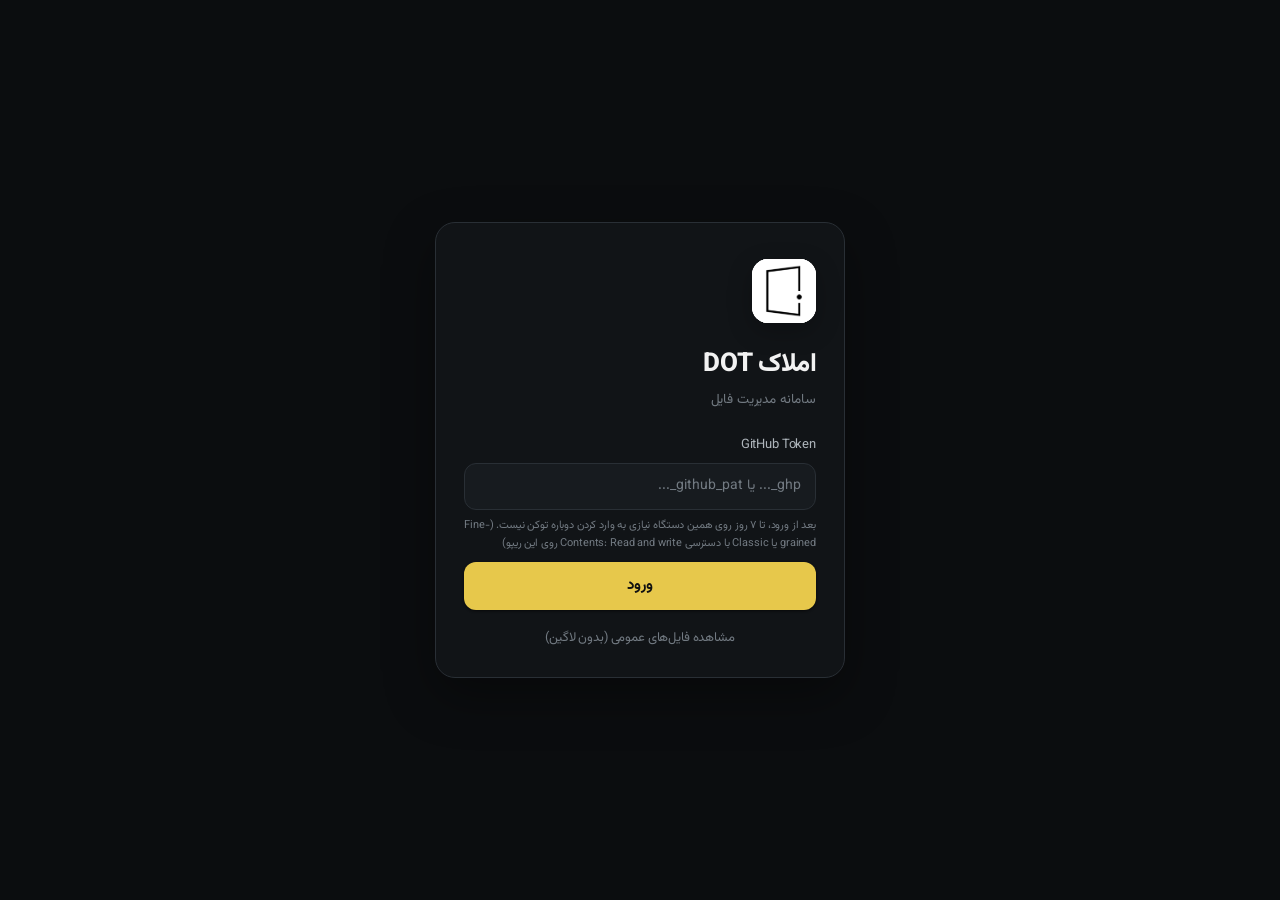
<file: index.html>
<!DOCTYPE html>
<html lang="fa" dir="rtl">
<head>
    <meta charset="UTF-8">
    <meta name="viewport" content="width=device-width, initial-scale=1.0">
    <meta name="theme-color" content="#0b0d0f">
    <title>املاک DOT</title>
    <link rel="icon" href="favicon.svg" type="image/svg+xml">
    <link rel="preconnect" href="https://fonts.googleapis.com">
    <link rel="preconnect" href="https://fonts.gstatic.com" crossorigin>
    <link href="https://fonts.googleapis.com/css2?family=Vazirmatn:wght@400;500;600;700;800&display=swap" rel="stylesheet">
    <link rel="stylesheet" href="style.css">
    <script>
      /* نمایش فوری لودینگ یا فرم ورود قبل از اجرای ماژول‌ها */
      (function () {
        try {
          var raw = localStorage.getItem("dot_auth_session_v1");
          var hasSession = false;
          if (raw) {
            var data = JSON.parse(raw);
            hasSession = !!(data && data.token && (!data.expiresAt || Date.now() <= Number(data.expiresAt)));
          }
          document.documentElement.dataset.boot = hasSession ? "session" : "login";
        } catch (e) {
          document.documentElement.dataset.boot = "login";
        }
      })();
    </script>
</head>
<body>

    <!-- =========================
         BOOT / AUTO LOGIN
    ========================== -->
    <section id="bootScreen" class="boot-screen hidden">
        <div class="boot-card">
            <div class="boot-logo"><img src="favicon.svg" alt="املاک DOT" width="40" height="40"></div>
            <div class="boot-spinner" aria-hidden="true"></div>
            <div class="boot-title">در حال ورود . . .</div>
            <div class="boot-subtitle">در حال بارگذاری اطلاعات</div>
        </div>
    </section>

    <!-- =========================
         LOGIN
    ========================== -->
    <section id="loginScreen" class="login-screen hidden">
        <div class="login-card">
            <div class="login-logo"><img src="favicon.svg" alt="املاک DOT" width="40" height="40"></div>
            <div class="login-title">املاک DOT</div>
            <div class="login-subtitle">سامانه مدیریت فایل</div>

            <form id="loginForm">
                <div class="field">
                    <label for="githubToken">GitHub Token</label>
                    <input
                        id="githubToken"
                        type="password"
                        autocomplete="off"
                        placeholder="ghp_... یا github_pat_..."
                        required
                    >
                    <small class="field-help">
                        بعد از ورود، تا ۷ روز روی همین دستگاه نیازی به وارد کردن دوباره توکن نیست.
                        (Fine-grained یا Classic با دسترسی Contents: Read and write روی این ریپو)
                    </small>
                </div>

                <button type="submit" class="primary-button login-button">
                    ورود
                </button>

                <div id="loginError" class="login-error hidden"></div>

                <div style="margin-top:18px;text-align:center;">
                    <a href="public.html" style="color:var(--text-muted);font-size:13px;text-decoration:none;">
                        مشاهده فایل‌های عمومی (بدون لاگین)
                    </a>
                </div>
            </form>
        </div>
    </section>

    <!-- =========================
         APP
    ========================== -->
    <section id="appScreen" class="app-screen hidden">
        <header class="topbar md-app-bar">
            <div class="brand">
                <div class="brand-mark"><img src="favicon.svg" alt="املاک DOT" width="32" height="32"></div>
                <div class="brand-text">
                    <div class="brand-name">املاک DOT</div>
                    <div class="brand-subtitle">مدیریت فایل</div>
                </div>
            </div>

            <div class="topbar-actions">
                <button id="followUpButton" class="header-button followup-chip" type="button" title="پیگیری">
                    <span class="btn-label">پیگیری</span>
                    <span id="followUpCount" class="md-badge">0</span>
                </button>

                <button id="importDivarButton" class="header-button divar-chip" type="button" title="افزودن از لینک دیوار">
                    از دیوار
                </button>

                <button id="openCalculatorButton" class="header-button calc-chip" type="button" title="ماشین حساب" aria-label="ماشین حساب">
                    ماشین حساب
                </button>

                <a id="openAgahiHeaderButton" class="header-button agahi-chip" href="agahi.html" target="_blank" rel="noopener" title="چاپ آگهی املاک A4">
                    چاپ آگهی
                </a>

                <button id="manualSyncButton" class="icon-button" type="button" title="همگام‌سازی" aria-label="همگام‌سازی">
                    <svg class="refresh-icon" width="20" height="20" viewBox="0 0 24 24" fill="none" stroke="currentColor" stroke-width="2.2" stroke-linecap="round" stroke-linejoin="round" aria-hidden="true">
                        <path d="M21 12a9 9 0 1 1-2.64-6.36"/>
                        <polyline points="21 3 21 9 15 9"/>
                    </svg>
                </button>

                <button id="moreMenuButton" class="icon-button" type="button" title="منو" aria-label="منو">
                    <svg width="20" height="20" viewBox="0 0 24 24" fill="currentColor" aria-hidden="true">
                        <circle cx="12" cy="5" r="1.8"/>
                        <circle cx="12" cy="12" r="1.8"/>
                        <circle cx="12" cy="19" r="1.8"/>
                    </svg>
                </button>
            </div>
        </header>

        <!-- منوی بیشتر — فقط موارد کم‌استفاده -->
        <div id="moreMenuSheet" class="md-sheet hidden" aria-hidden="true">
            <div class="md-sheet-backdrop" id="moreMenuBackdrop"></div>
            <div class="md-sheet-panel" role="menu">
                <div class="md-sheet-handle"></div>
                <div class="md-sheet-title">تنظیمات</div>
                <button type="button" class="md-sheet-item" id="publishPublicButton" role="menuitem">انتشار برای عموم</button>
                <a class="md-sheet-item" id="openPublicPageLink" href="public.html" target="_blank" rel="noopener" role="menuitem">باز کردن صفحه عمومی</a>
                <a class="md-sheet-item" id="openAgahiButton" href="agahi.html" target="_blank" rel="noopener" role="menuitem">چاپ آگهی املاک (A4)</a>
                <button type="button" class="md-sheet-item" id="openMatchButton" role="menuitem">مرور همهٔ پیشنهادها</button>
                <button type="button" class="md-sheet-item" id="openLogsButton" role="menuitem">لاگ‌ها (دیباگ)</button>
                <button type="button" class="md-sheet-item danger" id="logoutButton" role="menuitem">خروج از حساب</button>
            </div>
        </div>

        <main class="main-container">
            <div class="toolbar">
                <div class="search-box md-search">
                    <span class="search-icon">⌕</span>
                    <input
                        id="searchInput"
                        type="search"
                        placeholder="نام، تلفن، منطقه..."
                        autocomplete="off"
                        enterkeyhint="search"
                    >
                    <button type="button" id="clearSearchButton" class="search-clear hidden" aria-label="پاک کردن جستجو" title="پاک کردن">×</button>
                </div>
                <button id="toggleFiltersButton" class="filter-toggle-btn" type="button" aria-expanded="false">
                    فیلترها
                    <span id="activeFiltersCount" class="md-badge sm hidden">0</span>
                </button>
            </div>

            <div id="advancedFiltersPanel" class="advanced-filters-panel collapsed">
                <div class="advanced-filters">
                    <div class="field">
                        <label for="regionFilter">منطقه</label>
                        <input id="regionFilter" type="text" placeholder="مثلاً سعادت‌آباد" autocomplete="off">
                    </div>
                    <div class="field">
                        <label for="priceMinFilter">حداقل مبلغ</label>
                        <input id="priceMinFilter" class="money-input" type="text" inputmode="numeric" placeholder="0">
                    </div>
                    <div class="field">
                        <label for="priceMaxFilter">حداکثر مبلغ</label>
                        <input id="priceMaxFilter" class="money-input" type="text" inputmode="numeric" placeholder="مثلاً 10,000,000,000">
                    </div>
                    <div class="field">
                        <label for="sortBySelect">مرتب‌سازی</label>
                        <select id="sortBySelect">
                            <option value="updatedAt">آخرین بروزرسانی</option>
                            <option value="createdAt">تاریخ ثبت</option>
                            <option value="price">مبلغ</option>
                            <option value="name">نام</option>
                            <option value="area">متراژ</option>
                        </select>
                    </div>
                    <div class="field">
                        <label for="sortDirSelect">ترتیب</label>
                        <select id="sortDirSelect">
                            <option value="desc">نزولی</option>
                            <option value="asc">صعودی</option>
                        </select>
                    </div>
                </div>
            </div>

            <div class="chip-row-wrap" id="filterChipWrap">
                <div class="filters md-chip-row" id="filterChipRow">
                    <button class="filter-button active" data-filter="all" type="button">همه <span class="filter-count">0</span></button>
                    <button class="filter-button" data-filter="sale" type="button">فروشی <span class="filter-count">0</span></button>
                    <button class="filter-button" data-filter="landlord" type="button">مالک / موجر <span class="filter-count">0</span></button>
                    <button class="filter-button" data-filter="buyer" type="button">خریدار <span class="filter-count">0</span></button>
                    <button class="filter-button" data-filter="tenant" type="button">مستاجر <span class="filter-count">0</span></button>
                    <button class="filter-button" data-filter="followup" type="button">پیگیری <span class="filter-count">0</span></button>
                    <button class="filter-button filter-review" data-filter="needs-review" type="button">نیاز به بررسی <span class="filter-count">0</span></button>
                    <button class="filter-button" data-filter="trash" type="button">سطل <span class="filter-count">0</span></button>
                </div>
            </div>

            <div class="list-meta-row">
                <div id="resultsCount" class="results-count" aria-live="polite"></div>
                <div class="sync-status">
                    <span id="syncIndicator" class="sync-dot"></span>
                    <span id="syncText">در حال اتصال...</span>
                    <span id="lastSyncText" class="last-sync"></span>
                </div>
            </div>

            <div id="skeletonGrid" class="files-grid skeleton-grid hidden" aria-hidden="true">
                <div class="skeleton-card"></div>
                <div class="skeleton-card"></div>
                <div class="skeleton-card"></div>
                <div class="skeleton-card"></div>
            </div>

            <div id="filesContainer" class="files-grid"></div>

            <div id="emptyState" class="empty-state hidden">
                <div class="empty-icon">⌂</div>
                <h2 id="emptyTitle">فایلی پیدا نشد</h2>
                <p id="emptyDesc">هنوز فایلی با این مشخصات ثبت نشده است.</p>
                <button id="emptyNewFileButton" class="primary-button" type="button">
                    ثبت فایل جدید
                </button>
            </div>
        </main>

        <!-- FAB موبایل -->
        <button id="fabNewFile" class="md-fab" type="button" title="فایل جدید" aria-label="فایل جدید">
            +
        </button>
    </section>

    <!-- =========================
         FILE MODAL
    ========================== -->
    <div id="fileModal" class="modal hidden">
        <div class="modal-backdrop"></div>
        <div class="modal-card large-modal modal-sheet">
            <div class="modal-header">
                <div>
                    <div id="modalEyebrow" class="modal-eyebrow">فایل جدید</div>
                    <h2 id="modalTitle">ثبت فایل</h2>
                </div>
                <button id="closeModalButton" class="close-button" type="button" aria-label="بستن">×</button>
            </div>

            <form id="fileForm" novalidate>
                <input id="editingFileId" type="hidden">

                <!-- Stepper indicator -->
                <div class="form-stepper" id="formStepper" aria-label="مراحل فرم">
                    <div class="form-step-dot active" data-step-dot="1">
                        <span class="form-step-num">۱</span>
                        <span class="form-step-label">ملک</span>
                    </div>
                    <div class="form-step-line"></div>
                    <div class="form-step-dot" data-step-dot="2">
                        <span class="form-step-num">۲</span>
                        <span class="form-step-label">قیمت</span>
                    </div>
                    <div class="form-step-line"></div>
                    <div class="form-step-dot" data-step-dot="3">
                        <span class="form-step-num">۳</span>
                        <span class="form-step-label">تماس</span>
                    </div>
                </div>

                <!-- STEP 1: TYPE + COMMON -->
                <div class="form-step" data-form-step="1">
                <div class="form-section">
                    <div class="section-title">نوع فایل</div>
                    <div class="type-grid">
                        <label class="type-option">
                            <input type="radio" name="fileType" value="sale" checked>
                            <span>ملک فروشی</span>
                        </label>
                        <label class="type-option">
                            <input type="radio" name="fileType" value="landlord">
                            <span>مالک / موجر</span>
                        </label>
                        <label class="type-option">
                            <input type="radio" name="fileType" value="buyer">
                            <span>خریدار</span>
                        </label>
                        <label class="type-option">
                            <input type="radio" name="fileType" value="tenant">
                            <span>مستاجر</span>
                        </label>
                    </div>
                </div>

                <!-- COMMON (بدون نام و تلفن — آن‌ها در مرحله ۳) -->
                <div class="form-section">
                    <div class="section-title">اطلاعات ملک</div>
                    <div class="form-grid">
                        <div class="field property-field">
                            <label for="propertyType">نوع ملک</label>
                            <select id="propertyType">
                                <option value="apartment">آپارتمان</option>
                                <option value="villa">ویلا</option>
                                <option value="office">دفتر / اداری</option>
                                <option value="commercial">تجاری</option>
                                <option value="land">زمین</option>
                                <option value="garden">باغ</option>
                            </select>
                        </div>
                        <div class="field property-field">
                            <label for="area">متراژ</label>
                            <input id="area" type="number" min="0" placeholder="مثلاً 120">
                        </div>
                        <div class="field property-field">
                            <label for="rooms">تعداد خواب</label>
                            <input id="rooms" type="number" min="0" placeholder="مثلاً 2">
                        </div>
                        <div class="field property-field">
                            <label for="year">سال ساخت</label>
                            <input id="year" type="number" min="0" placeholder="مثلاً 1404">
                        </div>
                        <div id="floorFields" class="field property-field floor-field hidden">
                            <label for="unitFloor">طبقه واحد</label>
                            <select id="unitFloor">
                                <option value="">—</option>
                                <option value="basement">زیرزمین</option>
                                <option value="ground">همکف</option>
                                <option value="1">1</option>
                                <option value="2">2</option>
                                <option value="3">3</option>
                                <option value="4">4</option>
                                <option value="5">5</option>
                                <option value="6">6</option>
                                <option value="7">7</option>
                                <option value="8">8</option>
                                <option value="9">9</option>
                                <option value="10">10</option>
                                <option value="11">11</option>
                                <option value="12">12</option>
                                <option value="13">13</option>
                                <option value="14">14</option>
                                <option value="15">15</option>
                                <option value="16">16</option>
                                <option value="17">17</option>
                                <option value="18">18</option>
                                <option value="19">19</option>
                                <option value="20">20+</option>
                            </select>
                        </div>
                        <div id="totalFloorsField" class="field property-field floor-field hidden">
                            <label for="totalFloors">تعداد کل طبقات ساختمان</label>
                            <input id="totalFloors" type="number" min="1" max="100" placeholder="مثلاً 5">
                        </div>
                        <div class="field field-full">
                            <label for="location">موقعیت</label>
                            <input id="location" type="text" placeholder="محله، خیابان، منطقه...">
                        </div>
                        <div class="field property-field">
                            <label for="plaque">پلاک (اختیاری)</label>
                            <input id="plaque" type="text" placeholder="پلاک ثبتی / پلاک ساختمان">
                        </div>
                    </div>
                </div>
                </div><!-- end form-step 1 -->

                <!-- STEP 2: PRICE / PROPERTY / BUYER / TENANT -->
                <div class="form-step hidden" data-form-step="2">
                <!-- PROPERTY DETAILS -->
                <div id="propertyDetailsSection" class="form-section">
                    <div class="section-title">وضعیت ملک</div>
                    <div class="form-grid">
                        <div class="field">
                            <label for="keyHolder">کلید دست</label>
                            <select id="keyHolder">
                                <option value="owner">مالک</option>
                                <option value="office">املاک / دفتر</option>
                                <option value="tenant">مستاجر</option>
                                <option value="guard">سرایدار / نگهبان</option>
                                <option value="other">سایر</option>
                            </select>
                        </div>
                        <div id="keyHolderContactFields" class="field field-full hidden">
                            <label>مشخصات دارنده کلید (اختیاری)</label>
                            <div class="form-grid" style="margin-top:8px">
                                <div class="field">
                                    <label for="keyHolderName">نام (آقا / خانم)</label>
                                    <input id="keyHolderName" type="text" placeholder="مثلاً آقای رضایی">
                                </div>
                                <div class="field">
                                    <label for="keyHolderPhone">شماره تلفن دارنده کلید</label>
                                    <input id="keyHolderPhone" type="tel" placeholder="09...">
                                </div>
                            </div>
                        </div>
                        <div class="field">
                            <label for="condition">وضعیت ملک</label>
                            <select id="condition">
                                <option value="new">نوساز</option>
                                <option value="unused">کلید نخورده</option>
                                <option value="renovated">بازسازی‌شده</option>
                                <option value="not-renovated">بازسازی‌نشده</option>
                                <option value="renovating">در حال بازسازی</option>
                            </select>
                        </div>
                        <div class="field">
                            <label for="occupancy">وضعیت سکونت</label>
                            <select id="occupancy">
                                <option value="empty">خالی</option>
                                <option value="tenant">مستاجر</option>
                                <option value="owner">مالک ساکن</option>
                                <option value="evacuating">در حال تخلیه</option>
                            </select>
                        </div>
                        <div id="salePriceField" class="field sale-only">
                            <label for="salePrice">قیمت فروش</label>
                            <input id="salePrice" class="money-input" type="text" inputmode="numeric" placeholder="مثلاً 10,000,000">
                        </div>
                        <div id="currentDepositField" class="field hidden">
                            <label for="currentDeposit">ودیعه فعلی</label>
                            <input id="currentDeposit" class="money-input" type="text" inputmode="numeric" placeholder="مثلاً 500,000,000">
                        </div>
                        <div id="currentRentField" class="field hidden">
                            <label for="currentRent">اجاره فعلی</label>
                            <input id="currentRent" class="money-input" type="text" inputmode="numeric" placeholder="مثلاً 15,000,000">
                        </div>
                        <div id="suggestedDepositField" class="field landlord-only">
                            <label for="suggestedDeposit">ودیعه پیشنهادی</label>
                            <input id="suggestedDeposit" class="money-input" type="text" inputmode="numeric" placeholder="مثلاً 500,000,000">
                        </div>
                        <div id="suggestedRentField" class="field landlord-only">
                            <label for="suggestedRent">اجاره پیشنهادی</label>
                            <input id="suggestedRent" class="money-input" type="text" inputmode="numeric" placeholder="مثلاً 15,000,000">
                        </div>
                    </div>
                </div>

                <!-- BUYER -->
                <div id="buyerSection" class="form-section hidden">
                    <div class="section-title">مشخصات خرید</div>
                    <div class="form-grid">
                        <div class="field">
                            <label for="capital">سرمایه خریدار</label>
                            <input id="capital" class="money-input" type="text" inputmode="numeric" placeholder="مثلاً 5,000,000,000">
                        </div>
                        <div class="field field-full">
                            <label for="buyerNotes">توضیحات</label>
                            <textarea id="buyerNotes" rows="4" placeholder="نیازها، شرایط، توضیحات..."></textarea>
                        </div>
                    </div>
                </div>

                <!-- TENANT -->
                <div id="tenantSection" class="form-section hidden">
                    <div class="section-title">مشخصات مستاجر</div>
                    <div class="form-grid">
                        <div class="field">
                            <label for="tenantDeposit">ودیعه</label>
                            <input id="tenantDeposit" class="money-input" type="text" inputmode="numeric" placeholder="مثلاً 500,000,000">
                        </div>
                        <div class="field">
                            <label for="tenantRent">اجاره</label>
                            <input id="tenantRent" class="money-input" type="text" inputmode="numeric" placeholder="مثلاً 15,000,000">
                        </div>
                        <div class="field">
                            <label for="familyStatus">وضعیت خانوادگی</label>
                            <select id="familyStatus">
                                <option value="single">مجرد</option>
                                <option value="married">متأهل</option>
                                <option value="family">خانوادگی</option>
                            </select>
                        </div>
                        <div id="familySizeField" class="field">
                            <label for="familySize">تعداد نفرات</label>
                            <input id="familySize" type="number" min="1" placeholder="مثلاً 3">
                        </div>
                        <div class="field field-full">
                            <label for="tenantNotes">توضیحات</label>
                            <textarea id="tenantNotes" rows="4" placeholder="شرایط، شغل، نیازها و..."></textarea>
                        </div>
                    </div>
                </div>
                </div><!-- end form-step 2 -->

                <!-- STEP 3: AMENITIES + NOTES + STATUS -->
                <div class="form-step hidden" data-form-step="3">
                <!-- AMENITIES -->
                <div id="amenitiesSection" class="form-section">
                    <div class="section-title">امکانات</div>
                    <div class="amenities-grid">
                        <label><input type="checkbox" value="parking" class="amenity"> پارکینگ</label>
                        <label><input type="checkbox" value="elevator" class="amenity"> آسانسور</label>
                        <label><input type="checkbox" value="storage" class="amenity"> انباری</label>
                        <label><input type="checkbox" value="balcony" class="amenity"> بالکن</label>
                        <label><input type="checkbox" value="terrace" class="amenity"> تراس</label>
                        <label><input type="checkbox" value="yard" class="amenity"> حیاط</label>
                        <label><input type="checkbox" value="pool" class="amenity"> استخر</label>
                        <label><input type="checkbox" value="jacuzzi" class="amenity"> جکوزی</label>
                        <label><input type="checkbox" value="roof" class="amenity"> روف</label>
                        <label><input type="checkbox" value="lobby" class="amenity"> لابی</label>
                        <label><input type="checkbox" value="guard" class="amenity"> نگهبان</label>
                        <label><input type="checkbox" value="package" class="amenity"> پکیج</label>
                        <label><input type="checkbox" value="cooler" class="amenity"> کولر</label>
                        <label><input type="checkbox" value="floor-heating" class="amenity"> گرمایش از کف</label>
                        <label><input type="checkbox" value="cabinet" class="amenity"> کابینت</label>
                        <label><input type="checkbox" value="closet" class="amenity"> کمد</label>
                    </div>
                </div>

                <!-- NOTES (all types) -->
                <div class="form-section">
                    <div class="section-title">توضیحات</div>
                    <div class="form-grid">
                        <div class="field field-full">
                            <label for="notes">توضیحات مشاور (خصوصی — در صفحه عمومی نیست)</label>
                            <textarea id="notes" rows="3" placeholder="یادداشت داخلی دفتر، پیگیری، نکات محرمانه..."></textarea>
                        </div>
                        <div class="field field-full">
                            <label for="publicNotes">توضیحات عمومی (قابل انتشار)</label>
                            <textarea id="publicNotes" rows="3" placeholder="متنی که در صفحه عمومی نمایش داده می‌شود..."></textarea>
                        </div>
                    </div>
                </div>

                <!-- STATUS -->
                <div class="form-section">
                    <div class="section-title">وضعیت فایل</div>
                    <div class="form-grid">
                        <div class="field">
                            <label for="fileStatus">وضعیت</label>
                            <select id="fileStatus">
                                <option value="active">فعال</option>
                                <option value="followup">پیگیری</option>
                                <option value="pending">در انتظار</option>
                                <option value="archived">بایگانی</option>
                                <option value="done">انجام شده</option>
                            </select>
                        </div>
                        <div class="field">
                            <label for="followUpDays">پیگیری بعد از چند روز؟</label>
                            <input id="followUpDays" type="number" min="1" value="10">
                        </div>
                    </div>
                </div>

                <!-- CONTACT — نام و شماره در انتهای فرم -->
                <div class="form-section">
                    <div class="section-title">نام و شماره تماس</div>
                    <div class="form-grid">
                        <div class="field">
                            <label for="name">نام</label>
                            <input id="name" type="text" placeholder="نام مالک / مشتری">
                        </div>
                        <div class="field">
                            <label for="phone">شماره تماس</label>
                            <input id="phone" type="tel" placeholder="09...">
                        </div>
                    </div>
                </div>
                </div><!-- end form-step 3 -->

                <!-- ACTIONS -->
                <div class="modal-actions form-step-actions">
                    <button id="cancelFormButton" type="button" class="ghost-button">انصراف</button>
                    <button id="formPrevStepButton" type="button" class="ghost-button hidden">قبلی</button>
                    <button id="shareFileButton" type="button" class="secondary-button">اشتراک‌گذاری</button>
                    <button id="deleteFileButton" type="button" class="danger-button hidden">حذف فایل</button>
                    <button id="formNextStepButton" type="button" class="secondary-button">بعدی</button>
                    <button id="saveFileButton" type="submit" class="primary-button hidden">ذخیره</button>
                </div>
            </form>
        </div>
    </div>


    <!-- =========================
         DETAIL MODAL
    ========================== -->
    <div id="detailModal" class="modal hidden">
        <div class="modal-backdrop"></div>
        <div class="modal-card large-modal modal-sheet">
            <div class="modal-header">
                <div>
                    <div class="modal-eyebrow">جزئیات فایل</div>
                    <h2 id="detailTitle">فایل</h2>
                </div>
                <button id="closeDetailButton" class="close-button" type="button" aria-label="بستن">×</button>
            </div>
            <div id="detailBody" class="detail-body"></div>
            <div class="modal-actions detail-actions detail-actions-primary">
                <a id="detailCallButton" class="primary-button detail-call-btn hidden" href="#">تماس</a>
                <button id="detailWhatsAppButton" type="button" class="secondary-button">واتساپ</button>
                <button id="detailEditButton" type="button" class="primary-button">ویرایش</button>
                <button id="detailMoreButton" type="button" class="ghost-button detail-more-btn" aria-expanded="false" aria-haspopup="true">بیشتر ▾</button>
            </div>
            <div id="detailMoreSheet" class="md-sheet hidden" aria-hidden="true">
                <div class="md-sheet-backdrop" id="detailMoreBackdrop"></div>
                <div class="md-sheet-panel" role="menu">
                    <div class="md-sheet-handle"></div>
                    <div class="md-sheet-title">عملیات بیشتر</div>
                    <button type="button" class="md-sheet-item" id="detailCopyPhoneButton" role="menuitem">کپی تلفن</button>
                    <button type="button" class="md-sheet-item" id="detailCopyAddressButton" role="menuitem">کپی آدرس</button>
                    <button type="button" class="md-sheet-item" id="detailShareCopyButton" role="menuitem">کپی متن</button>
                    <button type="button" class="md-sheet-item hidden" id="detailDivarLinkButton" role="menuitem">مشاهده در دیوار</button>
                    <button type="button" class="md-sheet-item" id="detailMatchButton" role="menuitem">تطبیق</button>
                    <button type="button" class="md-sheet-item danger" id="detailArchiveButton" role="menuitem">انتقال به سطل</button>
                    <button type="button" class="md-sheet-item hidden" id="detailRestoreButton" role="menuitem">بازگردانی</button>
                    <button type="button" class="md-sheet-item danger hidden" id="detailPurgeButton" role="menuitem">حذف دائمی</button>
                </div>
            </div>
        </div>
    </div>

    <!-- =========================
         DIVAR IMPORT MODAL
    ========================== -->
    <div id="divarImportModal" class="modal hidden">
        <div class="modal-backdrop"></div>
        <div class="modal-card small-modal modal-sheet">
            <div class="modal-header">
                <div>
                    <div class="modal-eyebrow">وارد کردن از دیوار</div>
                    <h2>لینک آگهی دیوار</h2>
                </div>
                <button id="closeDivarImportButton" class="close-button" type="button" aria-label="بستن">×</button>
            </div>
            <div class="modal-body divar-import-body">
                <div class="field">
                    <label for="divarUrlInput">لینک آگهی</label>
                    <div class="divar-url-row">
                        <input
                            id="divarUrlInput"
                            type="url"
                            dir="ltr"
                            placeholder="https://divar.ir/v/..."
                            autocomplete="off"
                        >
                        <button type="button" id="pasteDivarUrlButton" class="secondary-button paste-url-btn" title="چسباندن از کلیپ‌بورد">
                            پیست
                        </button>
                    </div>
                    <small class="field-help">
                        فقط آگهی خانه اجاره/فروش. نام و شماره را بعداً تکمیل کنید.
                        <button type="button" class="help-more-link" id="divarHelpToggle">راهنما</button>
                    </small>
                    <small id="divarHelpExtra" class="field-help hidden">
                        نام و شماره تماس از دیوار دریافت نمی‌شود. پس از ذخیره، فرم ویرایش برای تکمیل باز می‌شود.
                    </small>
                </div>
                <div class="field">
                    <label>نوع فایل (اختیاری — در صورت تشخیص خودکار خالی بگذارید)</label>
                    <div class="radio-row">
                        <label class="radio-chip">
                            <input type="radio" name="divarTypeHint" value="auto" checked>
                            <span>تشخیص خودکار</span>
                        </label>
                        <label class="radio-chip">
                            <input type="radio" name="divarTypeHint" value="landlord">
                            <span>اجاره (مالک)</span>
                        </label>
                        <label class="radio-chip">
                            <input type="radio" name="divarTypeHint" value="sale">
                            <span>فروشی</span>
                        </label>
                    </div>
                </div>
                <div id="divarImportError" class="login-error hidden"></div>
            </div>
            <div class="modal-actions">
                <button id="cancelDivarImportButton" type="button" class="ghost-button">انصراف</button>
                <button id="confirmDivarImportButton" type="button" class="primary-button">دریافت و ذخیره</button>
            </div>
        </div>
    </div>

    <!-- TOAST -->
    <div id="toast" class="toast hidden"></div>

    <!-- =========================
         MATCH MODAL — تطبیق اجاره و خرید/فروش
    ========================== -->
    <div id="matchModal" class="modal hidden">
        <div class="modal-backdrop" id="matchModalBackdrop"></div>
        <div class="modal-card match-modal-card modal-sheet">
            <div class="modal-header">
                <div>
                    <div class="modal-eyebrow" id="matchModalEyebrow">پیشنهاد مشاور</div>
                    <h2 id="matchModalTitle">تطبیق فایل‌ها</h2>
                    <p id="matchModalSubtitle" class="match-modal-subtitle hidden"></p>
                </div>
                <button id="closeMatchButton" class="close-button" type="button" aria-label="بستن">×</button>
            </div>
            <div class="modal-body match-modal-body">
                <div class="match-tabs" role="tablist">
                    <button type="button" class="match-tab active" data-match-tab="rent" role="tab">رهن‌کامل</button>
                    <button type="button" class="match-tab" data-match-tab="rent-direct" role="tab">رهن و اجاره</button>
                    <button type="button" class="match-tab" data-match-tab="sale" role="tab">خرید / فروش</button>
                </div>

                <div class="match-amenity-filters match-amenity-filters-always">
                    <div class="match-filter-label">فیلتر امکانات:</div>
                    <div class="match-amenity-chips" id="matchAmenityChips">
                        <label class="match-amenity-chip"><input type="checkbox" value="parking"> پارکینگ</label>
                        <label class="match-amenity-chip"><input type="checkbox" value="storage"> انباری</label>
                        <label class="match-amenity-chip"><input type="checkbox" value="elevator"> آسانسور</label>
                        <label class="match-amenity-chip"><input type="checkbox" value="balcony"> بالکن</label>
                        <label class="match-amenity-chip"><input type="checkbox" value="yard"> حیاط</label>
                        <label class="match-amenity-chip"><input type="checkbox" value="package"> پکیج</label>
                    </div>
                </div>
                <button type="button" id="matchFiltersToggle" class="match-filters-toggle" aria-expanded="false">
                    <span>تنظیمات بیشتر</span>
                    <span class="match-filters-chevron" aria-hidden="true">▾</span>
                </button>
                <div id="matchFiltersPanel" class="match-filters-panel collapsed">
                    <div class="match-settings">
                        <div class="match-field" id="matchRateField">
                            <label for="matchRateInput">نرخ تبدیل (میلیون اجاره / ۱۰۰ میلیون رهن)</label>
                            <input id="matchRateInput" type="number" min="0.5" max="20" step="0.5" value="3" dir="ltr">
                        </div>
                        <button type="button" id="matchRefreshButton" class="primary-button match-refresh-btn">بروزرسانی</button>
                    </div>
                    <div class="match-status-filter-row">
                        <label for="matchStatusFilter">نمایش پیگیری:</label>
                        <select id="matchStatusFilter">
                            <option value="all">همه</option>
                            <option value="open">بدون پیگیری / باز</option>
                            <option value="suggested">پیشنهاد شده</option>
                            <option value="called">تماس گرفته شده</option>
                            <option value="rejected">رد شده</option>
                            <option value="done">توافق</option>
                        </select>
                    </div>
                    <p id="matchModeHint" class="match-mode-hint"></p>
                    <p id="matchStatsLine" class="match-stats-line"></p>
                </div>

                <div id="matchResults" class="match-results"></div>
            </div>
        </div>
    </div>

    <!-- =========================
         LOGS MODAL (دیباگ)
    ========================== -->
    <div id="logsModal" class="modal hidden">
        <div class="modal-backdrop" id="logsModalBackdrop"></div>
        <div class="modal-card logs-modal-card modal-sheet">
            <div class="modal-header">
                <div>
                    <div class="modal-eyebrow">دیباگ</div>
                    <h2>لاگ‌ها</h2>
                </div>
                <button id="closeLogsButton" class="close-button" type="button" aria-label="بستن">×</button>
            </div>
            <div class="modal-body logs-modal-body">
                <div class="logs-toolbar">
                    <div class="logs-filters" role="group" aria-label="فیلتر دسته">
                        <button type="button" class="logs-filter-btn active" data-log-cat="all">همه</button>
                        <button type="button" class="logs-filter-btn" data-log-cat="divar">دیوار</button>
                        <button type="button" class="logs-filter-btn" data-log-cat="network">شبکه</button>
                        <button type="button" class="logs-filter-btn" data-log-cat="github">گیت‌هاب</button>
                        <button type="button" class="logs-filter-btn" data-log-cat="auth">احراز</button>
                        <button type="button" class="logs-filter-btn" data-log-cat="ui">رابط</button>
                        <button type="button" class="logs-filter-btn" data-log-cat="error">خطا</button>
                    </div>
                    <div class="logs-actions">
                        <button type="button" id="copyLogsButton" class="secondary-button">کپی همه</button>
                        <button type="button" id="clearLogsButton" class="ghost-button">پاک کردن</button>
                    </div>
                </div>
                <div id="logsList" class="logs-list" dir="ltr"></div>
                <p id="logsEmpty" class="logs-empty hidden">لاگی ثبت نشده است.</p>
            </div>
        </div>
    </div>

    <!-- =========================
         CALCULATOR MODAL
    ========================== -->
    <div id="calculatorModal" class="modal hidden">
        <div class="modal-backdrop"></div>
        <div class="modal-card calc-modal-card modal-sheet">
            <div class="modal-header">
                <div>
                    <div class="modal-eyebrow">ابزار</div>
                    <h2>ماشین حساب املاک</h2>
                </div>
                <button id="closeCalculatorButton" class="close-button" type="button" aria-label="بستن">×</button>
            </div>

            <div class="calc-app-tabs">
                <button class="calc-app-tab active" type="button" data-tab="tab1">تبدیل رهن و اجاره</button>
                <button class="calc-app-tab" type="button" data-tab="tab2">محاسبه کمیسیون</button>
            </div>

            <div class="calc-content">
                <!-- تب ۱ -->
                <div id="tab1" class="calc-section active">
                    <div class="calc-section-title">نوع محاسبه</div>
                    <div class="calc-modes">
                        <button class="calc-mode active" id="rahntoRentBtn" type="button">رهن ← اجاره</button>
                        <button class="calc-mode" id="renttoRahnBtn" type="button">اجاره ← رهن</button>
                    </div>

                    <div class="field" id="rahnGroup">
                        <label for="rahn">مبلغ رهن</label>
                        <div class="calc-input-wrap">
                            <input id="rahn" type="text" inputmode="numeric" placeholder="مثلاً ۸۰,۰۰۰,۰۰۰" autocomplete="off">
                            <span class="calc-unit">تومان</span>
                        </div>
                    </div>

                    <div class="field" id="rentGroup" style="display:none;">
                        <label for="rent">مبلغ اجاره ماهانه</label>
                        <div class="calc-input-wrap">
                            <input id="rent" type="text" inputmode="numeric" placeholder="مثلاً ۲,۴۰۰,۰۰۰" autocomplete="off">
                            <span class="calc-unit">تومان</span>
                        </div>
                    </div>

                    <div class="calc-rate-box">
                        <div class="calc-rate-title">نرخ تبدیل</div>
                        <div class="calc-rate-row">
                            <input id="rate" type="number" value="3" min="0" step="0.1">
                            <span class="calc-rate-text">میلیون اجاره / ۱۰۰ میلیون رهن</span>
                        </div>
                    </div>

                    <div class="calc-actions">
                        <button class="primary-button" id="calcRahnBtn" type="button">محاسبه</button>
                        <button class="secondary-button" id="clearRahnBtn" type="button">پاک کردن</button>
                    </div>

                    <div class="calc-result" id="resultTab1">
                        <div class="calc-result-title">نتیجه محاسبه</div>
                        <div class="calc-result-number" id="resultNumberTab1"></div>
                        <div class="calc-result-unit" id="resultUnitTab1"></div>
                        <div class="calc-result-detail" id="resultDetailTab1"></div>
                    </div>
                </div>

                <!-- تب ۲ -->
                <div id="tab2" class="calc-section">
                    <div class="field">
                        <label for="commType">نوع کمیسیون</label>
                        <select id="commType">
                            <option value="sale1">فروش: یک درصد مبلغ کل (+ مالیات)</option>
                            <option value="sale2">فروش: پله‌ای (۰.۵٪ یک میلیارد اول + ۰.۲۵٪ مازاد + مالیات)</option>
                            <option value="rent">رهن و اجاره (یک‌چهارم اجاره + ۰.۷۵٪ رهن + مالیات)</option>
                        </select>
                    </div>

                    <div class="field" id="commSaleGroup">
                        <label for="commSale">مبلغ کل معامله (فروش)</label>
                        <div class="calc-input-wrap">
                            <input id="commSale" type="text" inputmode="numeric" placeholder="مثلاً ۳,۰۰۰,۰۰۰,۰۰۰" autocomplete="off">
                            <span class="calc-unit">تومان</span>
                        </div>
                    </div>

                    <div class="field" id="commRahnGroup" style="display:none;">
                        <label for="commRahn">مبلغ رهن</label>
                        <div class="calc-input-wrap">
                            <input id="commRahn" type="text" inputmode="numeric" placeholder="مثلاً ۲۰۰,۰۰۰,۰۰۰" autocomplete="off">
                            <span class="calc-unit">تومان</span>
                        </div>
                    </div>

                    <div class="field" id="commRentGroup" style="display:none;">
                        <label for="commRent">مبلغ اجاره ماهانه</label>
                        <div class="calc-input-wrap">
                            <input id="commRent" type="text" inputmode="numeric" placeholder="مثلاً ۵,۰۰۰,۰۰۰" autocomplete="off">
                            <span class="calc-unit">تومان</span>
                        </div>
                    </div>

                    <div class="calc-actions">
                        <button class="primary-button" id="calcCommBtn" type="button">محاسبه کمیسیون</button>
                        <button class="secondary-button" id="clearCommBtn" type="button">پاک کردن</button>
                    </div>

                    <div class="calc-result" id="resultTab2">
                        <div class="calc-result-title">کمیسیون قابل پرداخت (هر طرف معامله)</div>
                        <div class="calc-result-number" id="resultNumberTab2"></div>
                        <div class="calc-result-unit">تومان</div>
                        <div class="calc-result-detail" id="resultDetailTab2"></div>
                    </div>
                </div>
            </div>

            <div class="calc-footer-note">
                این محاسبه بر اساس نرخ توافقی و تعرفه‌های تعیین‌شده انجام می‌شود.
            </div>
        </div>
    </div>

    <script type="module" src="js/main.js"></script>
</body>
</html>
</file>
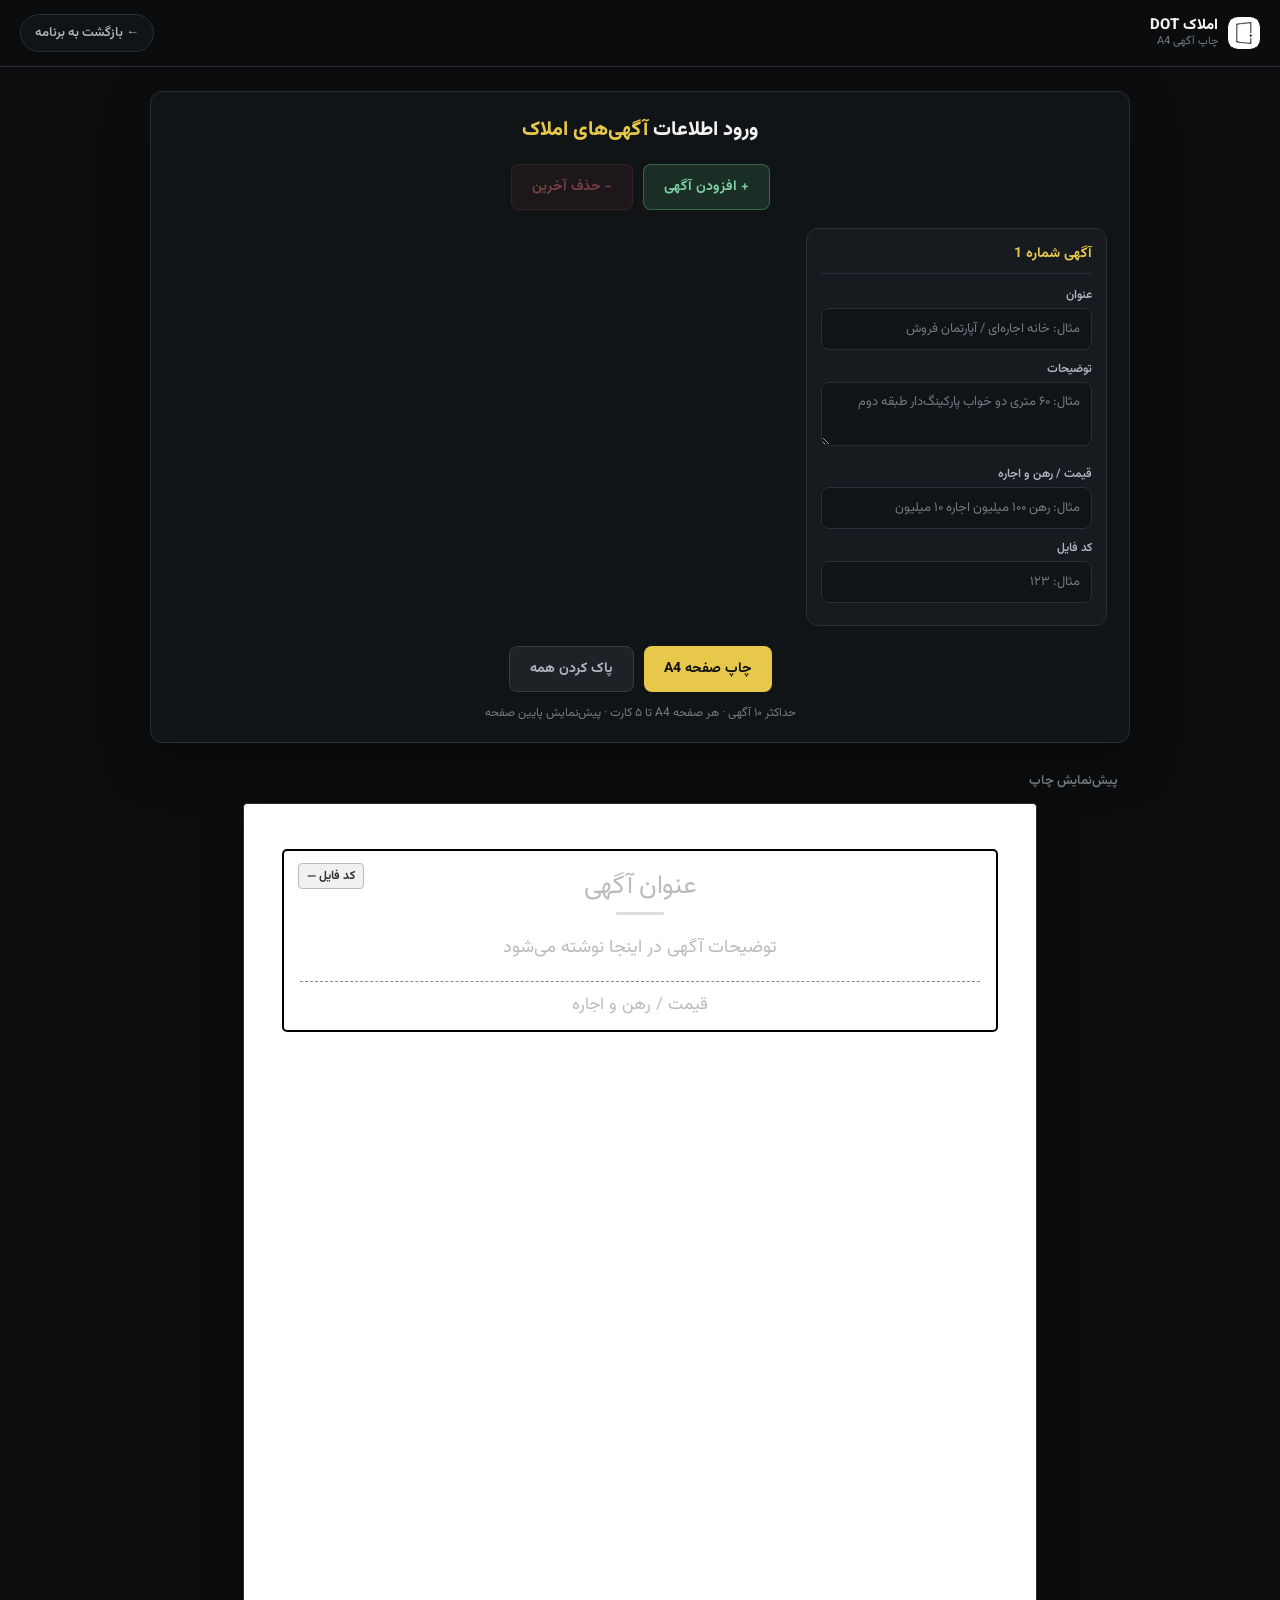
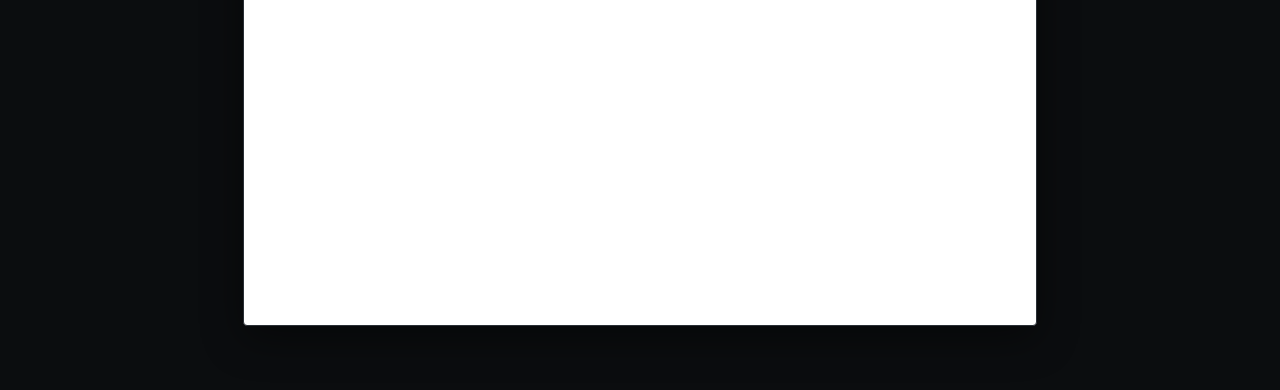
<file: agahi.html>
<!DOCTYPE html>
<html lang="fa" dir="rtl">
<head>
  <meta charset="UTF-8">
  <meta name="viewport" content="width=device-width, initial-scale=1.0">
  <title>چاپ آگهی املاک — املاک DOT</title>
  <link href="https://fonts.googleapis.com/css2?family=Vazirmatn:wght@400;500;600;700;800&display=swap" rel="stylesheet">
  <style>
    :root {
      --bg: #0b0d0f;
      --surface: #111417;
      --surface-2: #171b1f;
      --surface-3: #1d2227;
      --border: #292f35;
      --border-light: #343b42;
      --text: #f2f2f2;
      --text-soft: #aeb5bb;
      --text-muted: #727a82;
      --accent: #e7c84b;
      --accent-dark: #b79c2d;
      --danger: #e05252;
      --success: #55b878;
      --warning: #e3a93f;
      --radius: 12px;
      --radius-small: 8px;
      --shadow: 0 18px 50px rgba(0, 0, 0, 0.35);
    }

    * {
      box-sizing: border-box;
      margin: 0;
      padding: 0;
    }

    body {
      font-family: "Vazirmatn", Tahoma, Arial, sans-serif;
      background: var(--bg);
      color: var(--text);
      padding: 0 0 40px;
      direction: rtl;
      min-height: 100vh;
    }

    /* ===== هدر ===== */
    .page-topbar {
      display: flex;
      align-items: center;
      justify-content: space-between;
      gap: 12px;
      padding: 14px 20px;
      background: rgba(11, 13, 15, 0.94);
      border-bottom: 1px solid var(--border);
      position: sticky;
      top: 0;
      z-index: 20;
      backdrop-filter: blur(10px);
    }

    .page-brand {
      display: flex;
      align-items: center;
      gap: 10px;
      text-decoration: none;
      color: var(--text);
    }

    .page-brand-mark {
      width: 32px;
      height: 32px;
      border-radius: 10px;
      background: #fff;
      display: grid;
      place-items: center;
      overflow: hidden;
    }

    .page-brand-mark img {
      width: 28px;
      height: 28px;
    }

    .page-brand-text {
      display: flex;
      flex-direction: column;
      line-height: 1.2;
    }

    .page-brand-name {
      font-weight: 800;
      font-size: 15px;
    }

    .page-brand-sub {
      font-size: 11px;
      color: var(--text-muted);
    }

    .page-topbar-actions {
      display: flex;
      align-items: center;
      gap: 8px;
      flex-wrap: wrap;
    }

    .btn-back {
      display: inline-flex;
      align-items: center;
      gap: 6px;
      padding: 8px 14px;
      border-radius: 999px;
      border: 1px solid var(--border);
      background: var(--surface);
      color: var(--text-soft);
      text-decoration: none;
      font-size: 13px;
      font-weight: 600;
      font-family: inherit;
      transition: background 0.15s, color 0.15s, border-color 0.15s;
    }

    .btn-back:hover {
      background: var(--surface-2);
      color: var(--text);
      border-color: var(--border-light);
    }

    /* ===== فرم ورودی ===== */
    .form-section {
      max-width: 980px;
      margin: 24px auto 28px;
      background: var(--surface);
      padding: 22px 22px 20px;
      border-radius: var(--radius);
      border: 1px solid var(--border);
      box-shadow: var(--shadow);
    }

    .form-section h2 {
      text-align: center;
      margin-bottom: 18px;
      color: var(--text);
      font-weight: 800;
      font-size: 1.25rem;
    }

    .form-section h2 span {
      color: var(--accent);
    }

    .toolbar {
      display: flex;
      justify-content: center;
      gap: 10px;
      margin-bottom: 18px;
      flex-wrap: wrap;
    }

    .cards-form {
      display: grid;
      grid-template-columns: repeat(auto-fill, minmax(280px, 1fr));
      gap: 16px;
    }

    .card-form {
      border: 1px solid var(--border);
      border-radius: var(--radius);
      padding: 14px 14px 12px;
      background: var(--surface-2);
      position: relative;
      transition: border-color 0.15s, background 0.15s;
    }

    .card-form:focus-within {
      border-color: var(--accent-dark);
      background: var(--surface-3);
    }

    .card-form h3 {
      margin-bottom: 12px;
      color: var(--accent);
      border-bottom: 1px solid var(--border);
      padding-bottom: 8px;
      font-size: 14px;
      font-weight: 700;
    }

    .form-group {
      margin-bottom: 10px;
    }

    .form-group label {
      display: block;
      font-size: 12px;
      margin-bottom: 4px;
      color: var(--text-soft);
      font-weight: 600;
    }

    .form-group input,
    .form-group textarea {
      width: 100%;
      padding: 9px 11px;
      border: 1px solid var(--border);
      border-radius: var(--radius-small);
      font-size: 14px;
      font-family: inherit;
      background: var(--surface);
      color: var(--text);
      transition: border-color 0.15s, background 0.15s;
    }

    .form-group input::placeholder,
    .form-group textarea::placeholder {
      color: var(--text-muted);
      font-size: 13px;
    }

    .form-group input:focus,
    .form-group textarea:focus {
      outline: none;
      border-color: var(--accent-dark);
      background: var(--surface-3);
    }

    .form-group textarea {
      resize: vertical;
      min-height: 58px;
    }

    .actions {
      text-align: center;
      margin-top: 20px;
      display: flex;
      justify-content: center;
      gap: 10px;
      flex-wrap: wrap;
    }

    .btn {
      padding: 11px 20px;
      font-size: 14px;
      border: none;
      border-radius: var(--radius-small);
      cursor: pointer;
      font-family: inherit;
      font-weight: 700;
      transition: background 0.15s, transform 0.12s, opacity 0.15s;
    }

    .btn:active {
      transform: scale(0.98);
    }

    .btn-print {
      background: var(--accent);
      color: #111;
    }

    .btn-print:hover {
      background: #f0d35c;
    }

    .btn-add {
      background: rgba(85, 184, 120, 0.16);
      border: 1px solid rgba(85, 184, 120, 0.4);
      color: #7dcea0;
    }

    .btn-add:hover {
      background: rgba(85, 184, 120, 0.26);
      color: #9be0b5;
    }

    .btn-remove {
      background: rgba(224, 82, 82, 0.12);
      border: 1px solid rgba(224, 82, 82, 0.35);
      color: #f27777;
    }

    .btn-remove:hover {
      background: rgba(224, 82, 82, 0.22);
    }

    .btn-reset {
      background: var(--surface-3);
      color: var(--text-soft);
      border: 1px solid var(--border-light);
    }

    .btn-reset:hover {
      color: var(--text);
      background: var(--surface-2);
    }

    .btn:disabled {
      opacity: 0.45;
      cursor: not-allowed;
    }

    .hint {
      text-align: center;
      color: var(--text-muted);
      font-size: 12px;
      margin-top: 12px;
    }

    /* ===== ناحیه چاپ (پیش‌نمایش روی صفحه) ===== */
    .print-label {
      max-width: 980px;
      margin: 0 auto 12px;
      padding: 0 12px;
      color: var(--text-muted);
      font-size: 13px;
      font-weight: 600;
    }

    .print-wrapper {
      display: flex;
      flex-direction: column;
      align-items: center;
      gap: 28px;
      padding: 0 12px 24px;
    }

    .print-page {
      width: 210mm;
      height: 297mm;
      min-height: 297mm;
      background: white;
      padding: 12mm 10mm;
      box-shadow: 0 12px 40px rgba(0, 0, 0, 0.45);
      border: 1px solid var(--border);
      border-radius: 4px;
      display: flex;
      flex-direction: column;
      gap: 6mm;
      justify-content: flex-start;
      align-items: stretch;
      overflow: hidden;
      color: #000;
    }

    .ad-card {
      border: 2.5px solid #000;
      border-radius: 5px;
      padding: 14px 16px 12px;
      position: relative;
      background: white;
      display: flex;
      flex-direction: column;
      text-align: center;
      height: auto;
      flex: 0 0 auto;
    }

    .ad-title {
      font-size: 26px;
      font-weight: 800;
      margin-bottom: 10px;
      line-height: 1.35;
      color: #000;
      padding: 4px 60px 8px;
      letter-spacing: -0.3px;
      position: relative;
    }

    .ad-title::after {
      content: '';
      display: block;
      width: 48px;
      height: 3px;
      background: #000;
      margin: 8px auto 0;
      border-radius: 2px;
    }

    .ad-desc {
      font-size: 18px;
      line-height: 1.75;
      margin-bottom: 10px;
      color: #111;
      font-weight: 500;
    }

    .ad-price {
      font-size: 17px;
      font-weight: 700;
      margin-top: 6px;
      padding-top: 10px;
      border-top: 1.5px dashed #888;
      color: #000;
    }

    .ad-code {
      position: absolute;
      top: 12px;
      left: 14px;
      font-size: 12px;
      font-weight: 700;
      color: #333;
      background: #f0f0f0;
      padding: 3px 8px;
      border-radius: 4px;
      border: 1px solid #bbb;
    }

    .placeholder-text {
      color: #bbb !important;
      font-weight: 400 !important;
    }

    .placeholder-text.ad-title::after {
      background: #ddd;
    }

    /* ===== حالت چاپ ===== */
    @media print {
      body {
        background: white;
        padding: 0;
        margin: 0;
        color: #000;
      }

      .form-section,
      .no-print,
      .page-topbar,
      .print-label {
        display: none !important;
      }

      .print-wrapper {
        gap: 0;
        padding: 0;
      }

      .print-page {
        width: 210mm;
        height: 297mm;
        min-height: 297mm;
        margin: 0;
        padding: 11mm 9mm;
        box-shadow: none;
        border: none;
        border-radius: 0;
        page-break-after: always;
        break-after: page;
        overflow: hidden;
      }

      .print-page:last-child {
        page-break-after: auto;
        break-after: auto;
      }

      .ad-card {
        break-inside: avoid;
        page-break-inside: avoid;
      }

      @page {
        size: A4;
        margin: 0;
      }
    }

    @media screen {
      .print-wrapper {
        margin-top: 8px;
      }
    }

    @media (max-width: 700px) {
      .form-section {
        margin: 16px 12px 20px;
        padding: 16px;
      }

      .cards-form {
        grid-template-columns: 1fr;
      }

      .print-page {
        width: 100%;
        min-height: auto;
        height: auto;
      }

      .page-brand-sub {
        display: none;
      }
    }
  </style>
</head>
<body>

  <header class="page-topbar no-print">
    <a class="page-brand" href="index.html">
      <div class="page-brand-mark">
        <img src="favicon.svg" alt="املاک DOT" width="28" height="28">
      </div>
      <div class="page-brand-text">
        <span class="page-brand-name">املاک DOT</span>
        <span class="page-brand-sub">چاپ آگهی A4</span>
      </div>
    </a>
    <div class="page-topbar-actions">
      <a class="btn-back" href="index.html">← بازگشت به برنامه</a>
    </div>
  </header>

  <!-- فرم ورودی -->
  <div class="form-section no-print">
    <h2>ورود اطلاعات <span>آگهی‌های املاک</span></h2>

    <div class="toolbar">
      <button class="btn btn-add" id="btnAdd" type="button" onclick="addAd()">+ افزودن آگهی</button>
      <button class="btn btn-remove" id="btnRemove" type="button" onclick="removeAd()">− حذف آخرین</button>
    </div>

    <div class="cards-form" id="formsContainer">
      <!-- کارت‌ها با JS ساخته می‌شوند -->
    </div>

    <div class="actions">
      <button class="btn btn-print" type="button" onclick="window.print()">چاپ صفحه A4</button>
      <button class="btn btn-reset" type="button" onclick="resetAll()">پاک کردن همه</button>
    </div>
    <p class="hint">حداکثر ۱۰ آگهی · هر صفحه A4 تا ۵ کارت · پیش‌نمایش پایین صفحه</p>
  </div>

  <div class="print-label no-print">پیش‌نمایش چاپ</div>

  <!-- ناحیه چاپ -->
  <div class="print-wrapper" id="printWrapper">
    <!-- صفحات چاپ با JS ساخته می‌شوند -->
  </div>

  <script>
    const MAX_ADS = 10;
    const ADS_PER_PAGE = 5;

    let ads = [];

    function createEmptyAd() {
      return { title: '', desc: '', price: '', code: '' };
    }

    function init() {
      ads = [createEmptyAd()];
      renderAll();
    }

    function addAd() {
      if (ads.length >= MAX_ADS) return;
      ads.push(createEmptyAd());
      renderAll();
    }

    function removeAd() {
      if (ads.length <= 1) return;
      ads.pop();
      renderAll();
    }

    function resetAll() {
      ads = ads.map(() => createEmptyAd());
      renderAll();
    }

    function updateAd(index, field, value) {
      ads[index][field] = value;
      renderPrint();
    }

    function renderAll() {
      renderForms();
      renderPrint();
      updateButtons();
    }

    function updateButtons() {
      document.getElementById('btnAdd').disabled = ads.length >= MAX_ADS;
      document.getElementById('btnRemove').disabled = ads.length <= 1;
    }

    function renderForms() {
      const container = document.getElementById('formsContainer');
      container.innerHTML = '';

      ads.forEach((ad, i) => {
        const card = document.createElement('div');
        card.className = 'card-form';
        card.innerHTML = `
          <h3>آگهی شماره ${i + 1}</h3>
          <div class="form-group">
            <label>عنوان</label>
            <input type="text" data-index="${i}" data-field="title" placeholder="مثال: خانه اجاره‌ای / آپارتمان فروش" value="${escapeHtml(ad.title)}">
          </div>
          <div class="form-group">
            <label>توضیحات</label>
            <textarea data-index="${i}" data-field="desc" placeholder="مثال: ۶۰ متری دو خواب پارکینگ‌دار طبقه دوم">${escapeHtml(ad.desc)}</textarea>
          </div>
          <div class="form-group">
            <label>قیمت / رهن و اجاره</label>
            <input type="text" data-index="${i}" data-field="price" placeholder="مثال: رهن ۱۰۰ میلیون اجاره ۱۰ میلیون" value="${escapeHtml(ad.price)}">
          </div>
          <div class="form-group">
            <label>کد فایل</label>
            <input type="text" data-index="${i}" data-field="code" placeholder="مثال: ۱۲۳" value="${escapeHtml(ad.code)}">
          </div>
        `;
        container.appendChild(card);
      });

      container.querySelectorAll('input, textarea').forEach(el => {
        el.addEventListener('input', (e) => {
          const idx = parseInt(e.target.dataset.index);
          const field = e.target.dataset.field;
          updateAd(idx, field, e.target.value);
        });
      });
    }

    function renderPrint() {
      const wrapper = document.getElementById('printWrapper');
      wrapper.innerHTML = '';

      for (let p = 0; p < ads.length; p += ADS_PER_PAGE) {
        const pageAds = ads.slice(p, p + ADS_PER_PAGE);
        const page = document.createElement('div');
        page.className = 'print-page';

        pageAds.forEach((ad) => {
          const card = document.createElement('div');
          card.className = 'ad-card';

          const titleText = ad.title.trim() || 'عنوان آگهی';
          const descText = ad.desc.trim() || 'توضیحات آگهی در اینجا نوشته می‌شود';
          const priceText = ad.price.trim() || 'قیمت / رهن و اجاره';
          const codeText = ad.code.trim() || '—';

          const titleClass = ad.title.trim() ? 'ad-title' : 'ad-title placeholder-text';
          const descClass = ad.desc.trim() ? 'ad-desc' : 'ad-desc placeholder-text';
          const priceClass = ad.price.trim() ? 'ad-price' : 'ad-price placeholder-text';

          card.innerHTML = `
            <div class="ad-code">کد فایل ${escapeHtml(codeText)}</div>
            <div class="${titleClass}">${escapeHtml(titleText)}</div>
            <div class="${descClass}">${escapeHtml(descText)}</div>
            <div class="${priceClass}">${escapeHtml(priceText)}</div>
          `;
          page.appendChild(card);
        });

        wrapper.appendChild(page);
      }
    }

    function escapeHtml(text) {
      const div = document.createElement('div');
      div.textContent = text;
      return div.innerHTML;
    }

    init();
  </script>
</body>
</html>
</file>
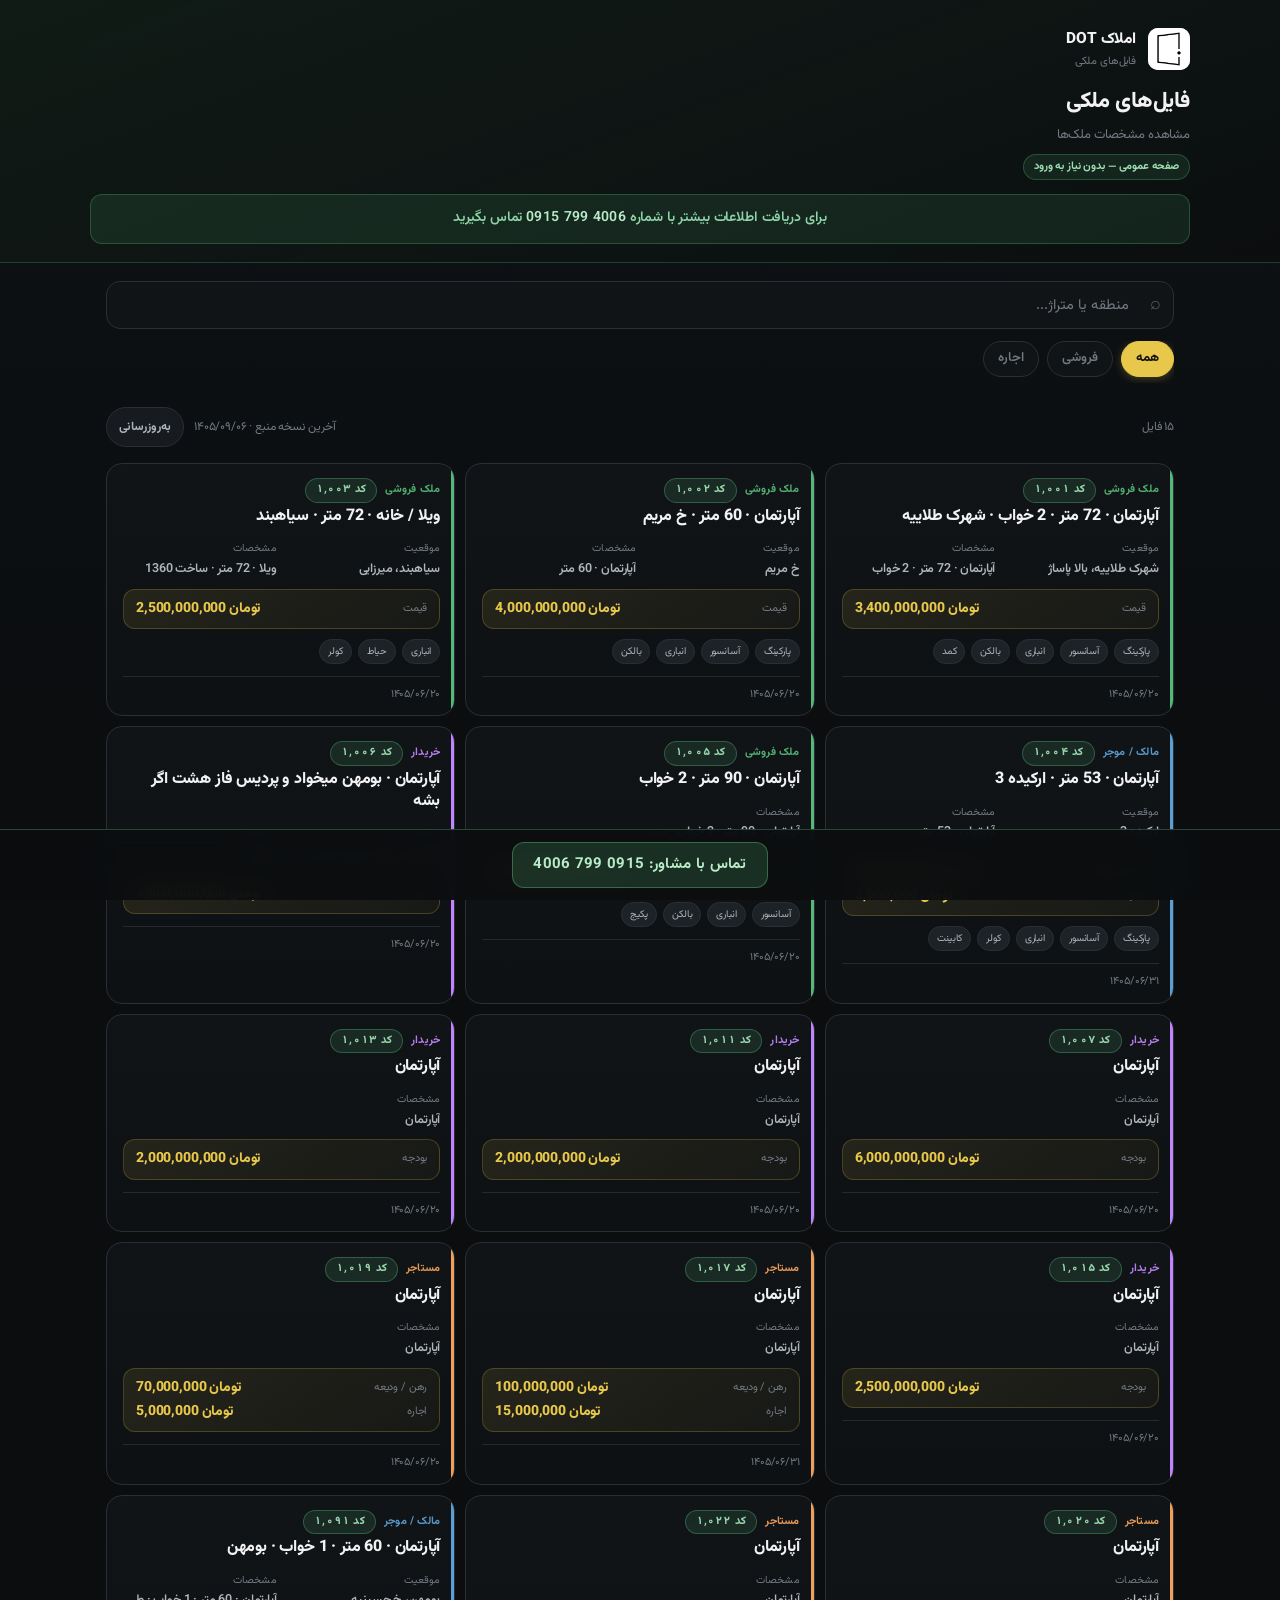
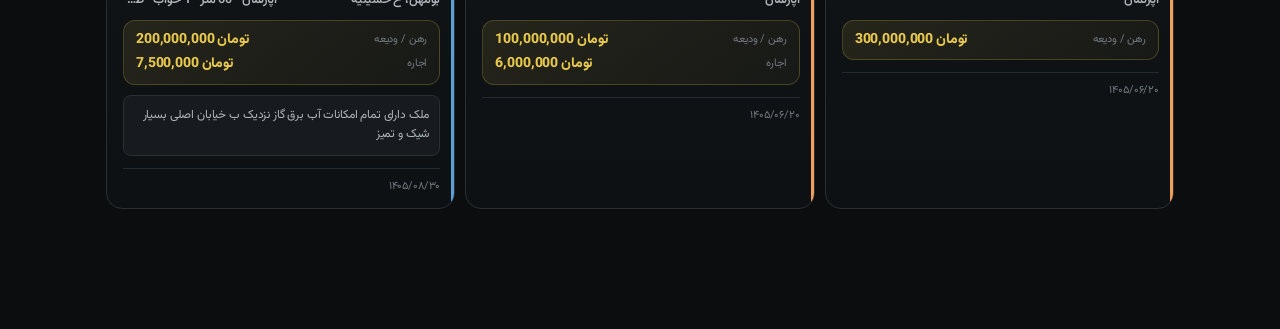
<file: public.html>
<!DOCTYPE html>
<html lang="fa" dir="rtl">
<head>
    <meta charset="UTF-8">
    <meta name="viewport" content="width=device-width, initial-scale=1.0">
    <meta name="theme-color" content="#0b0d0f">
    <meta name="description" content="فایل‌های املاک DOT">
    <title>فایل‌های املاک | DOT</title>
    <link rel="icon" href="favicon.svg" type="image/svg+xml">
    <link rel="preconnect" href="https://fonts.googleapis.com">
    <link rel="preconnect" href="https://fonts.gstatic.com" crossorigin>
    <link href="https://fonts.googleapis.com/css2?family=Vazirmatn:wght@400;500;600;700;800&display=swap" rel="stylesheet">
    <link rel="stylesheet" href="style.css">
    <style>
      .public-page {
        min-height: 100vh;
        padding-bottom: 80px;
        background: linear-gradient(180deg, #0e1216 0%, #0b0d0f 40%);
      }
      .public-hero {
        padding: 28px 20px 18px;
        border-bottom: 1px solid rgba(85, 184, 120, 0.25);
        background: linear-gradient(160deg, rgba(17, 28, 22, 0.98), rgba(11, 13, 15, 0.96));
      }
      .public-hero-inner {
        max-width: 1100px;
        margin: 0 auto;
      }
      .public-brand {
        display: flex;
        align-items: center;
        gap: 12px;
        margin-bottom: 14px;
      }
      .public-brand .brand-mark {
        width: 42px;
        height: 42px;
        background: transparent;
        overflow: hidden;
        border-radius: 10px;
        flex-shrink: 0;
      }
      .public-brand .brand-mark img {
        width: 100%;
        height: 100%;
        object-fit: contain;
        display: block;
      }
      .public-title {
        font-size: 22px;
        font-weight: 800;
        margin: 0 0 6px;
      }
      .public-subtitle {
        color: var(--text-muted);
        font-size: 13px;
        line-height: 1.7;
        margin: 0;
      }
      .public-contact {
        margin-top: 14px;
        padding: 12px 16px;
        border-radius: 12px;
        background: rgba(85, 184, 120, 0.12);
        border: 1px solid rgba(85, 184, 120, 0.3);
        color: #8fd4a8;
        font-size: 14px;
        font-weight: 600;
        line-height: 1.7;
        text-align: center;
      }
      .public-contact a {
        color: #b8ecc8;
        text-decoration: none;
        letter-spacing: 0.02em;
        direction: ltr;
        unicode-bidi: isolate;
        display: inline-block;
      }
      .public-contact a:hover {
        text-decoration: underline;
      }
      .public-toolbar {
        max-width: 1100px;
        margin: 18px auto 0;
        padding: 0 16px;
        display: flex;
        flex-direction: column;
        gap: 12px;
      }
      .public-meta-row {
        display: flex;
        justify-content: space-between;
        align-items: center;
        gap: 10px;
        color: var(--text-muted);
        font-size: 12px;
        flex-wrap: wrap;
      }
      .public-meta-actions {
        display: flex;
        align-items: center;
        gap: 10px;
      }
      .public-refresh-btn {
        padding: 8px 12px;
        font-size: 12px;
        white-space: nowrap;
      }
      .public-refresh-btn.is-loading {
        opacity: 0.7;
        pointer-events: none;
      }
      .public-card {
        cursor: default;
      }
      .public-card:hover {
        transform: none;
      }
      .file-code-badge {
        display: inline-flex;
        align-items: center;
        flex-shrink: 0;
        background: rgba(85, 184, 120, 0.14);
        border: 1px solid rgba(85, 184, 120, 0.4);
        color: #9fe0b3;
        border-radius: 999px;
        padding: 3px 10px;
        font-size: 11px;
        font-weight: 800;
        white-space: nowrap;
      }
      .card-type-with-code {
        display: flex;
        align-items: center;
        flex-wrap: wrap;
        gap: 8px;
      }
      #publicFiles {
        max-width: 1100px;
        margin: 16px auto;
        padding: 0 16px 24px;
      }
      #publicEmpty {
        max-width: 480px;
        margin: 40px auto;
        text-align: center;
        color: var(--text-muted);
      }
      .public-sticky-contact {
        position: fixed;
        bottom: 0;
        left: 0;
        right: 0;
        z-index: 50;
        padding: 12px 16px calc(12px + env(safe-area-inset-bottom, 0px));
        background: rgba(11, 13, 15, 0.94);
        border-top: 1px solid rgba(85, 184, 120, 0.35);
        backdrop-filter: blur(10px);
        text-align: center;
      }
      .public-sticky-contact a {
        display: inline-flex;
        align-items: center;
        justify-content: center;
        gap: 8px;
        min-height: 46px;
        padding: 10px 20px;
        border-radius: 12px;
        background: rgba(85, 184, 120, 0.2);
        border: 1px solid rgba(85, 184, 120, 0.45);
        color: #b8ecc8;
        font-weight: 700;
        font-size: 15px;
        text-decoration: none;
        letter-spacing: 0.02em;
        direction: ltr;
      }
      .public-sticky-contact a:hover {
        background: rgba(85, 184, 120, 0.3);
      }
      .public-subtitle-badge {
        display: inline-block;
        margin-top: 8px;
        padding: 4px 10px;
        border-radius: 999px;
        font-size: 11px;
        font-weight: 700;
        color: #9fe0b3;
        background: rgba(85, 184, 120, 0.12);
        border: 1px solid rgba(85, 184, 120, 0.3);
      }
    </style>
</head>
<body>
    <div class="public-page">
        <header class="public-hero">
            <div class="public-hero-inner">
                <div class="public-brand">
                    <div class="brand-mark"><img src="favicon.svg" alt="املاک DOT" width="32" height="32"></div>
                    <div>
                        <div class="brand-name">املاک DOT</div>
                        <div class="brand-subtitle">فایل‌های ملکی</div>
                    </div>
                </div>
                <h1 class="public-title">فایل‌های ملکی</h1>
                <p class="public-subtitle">مشاهده مشخصات ملک‌ها</p>
                <span class="public-subtitle-badge">صفحه عمومی — بدون نیاز به ورود</span>
                <div class="public-contact">
                    برای دریافت اطلاعات بیشتر با شماره
                    <a href="tel:09157994006">0915&nbsp;799&nbsp;4006</a>
                    تماس بگیرید
                </div>
            </div>
        </header>

        <div class="public-toolbar">
            <div class="search-box md-search">
                <span class="search-icon">⌕</span>
                <input id="publicSearch" type="search" placeholder="منطقه یا متراژ..." autocomplete="off">
            </div>
            <div class="chip-row-wrap">
              <div id="publicFilters" class="filters md-chip-row"></div>
            </div>
            <div class="public-meta-row">
                <span id="publicCount">—</span>
                <div class="public-meta-actions">
                    <span id="publicStatus">…</span>
                    <button id="publicRefreshButton" class="header-button public-refresh-btn" type="button" title="دریافت آخرین فایل‌ها از منبع">
                        به‌روزرسانی
                    </button>
                </div>
            </div>
        </div>

        <div id="publicFiles" class="files-grid"></div>

        <div id="publicEmpty" class="hidden">
            <div class="empty-icon">⌂</div>
            <h2>فایلی برای نمایش نیست</h2>
            <p>هنوز فایلی منتشر نشده یا با این فیلتر نتیجه‌ای نیست.</p>
        </div>
    </div>

    <div class="public-sticky-contact">
        <a href="tel:09157994006">تماس با مشاور: 0915 799 4006</a>
    </div>

    <script type="module" src="js/public-app.js"></script>
</body>
</html>
</file>
<file: style.css>
:root {
    --bg: #0b0d0f;
    --surface: #111417;
    --surface-2: #171b1f;
    --surface-3: #1d2227;

    --border: #292f35;
    --border-light: #343b42;

    --text: #f2f2f2;
    --text-soft: #aeb5bb;
    --text-muted: #727a82;

    --accent: #e7c84b;
    --accent-dark: #b79c2d;

    --danger: #e05252;
    --success: #55b878;
    --warning: #e3a93f;

    --radius: 12px;
    --radius-small: 8px;

    --shadow: 0 18px 50px rgba(0, 0, 0, 0.35);
}

* {
    box-sizing: border-box;
}

html,
body {
    margin: 0;
    padding: 0;
    min-height: 100%;
}

body {
    background: var(--bg);
    color: var(--text);
    font-family: "Vazirmatn", Tahoma, Arial, sans-serif;
    font-size: 14px;
    -webkit-font-smoothing: antialiased;
}

button,
input,
select,
textarea {
    font: inherit;
}

button {
    cursor: pointer;
}

.hidden {
    display: none !important;
}

/* =========================
   SYNC DOT
========================= */
.sync-dot.success,
.sync-dot.online {
    background: var(--success);
}

.sync-dot.loading {
    background: var(--warning);
    animation: pulse 1s ease-in-out infinite;
}

@keyframes pulse {
    0%, 100% { opacity: 1; }
    50% { opacity: 0.35; }
}

/* =========================
   STATUS BADGE
========================= */
.status-badge {
    display: inline-flex;
    align-items: center;
    padding: 4px 10px;
    border-radius: 999px;
    color: #111;
    font-size: 10px;
    font-weight: 700;
    white-space: nowrap;
}

/* =========================
   LOGIN
========================= */
.login-screen {
    min-height: 100vh;
    display: flex;
    align-items: center;
    justify-content: center;
    padding: 24px;
}

/* قبل از اجرای JS: اگر نشست باشد لودینگ، وگرنه فرم ورود */
html[data-boot="session"] #bootScreen.hidden {
    display: flex !important;
}
html[data-boot="session"] #loginScreen {
    display: none !important;
}
html[data-boot="login"] #loginScreen.hidden {
    display: flex !important;
}
html[data-boot="login"] #bootScreen {
    display: none !important;
}

/* صفحه لودینگ ورود خودکار */
.boot-screen {
    min-height: 100vh;
    display: flex;
    align-items: center;
    justify-content: center;
    padding: 24px;
}
.boot-screen.hidden {
    display: none;
}

.boot-card {
    width: 100%;
    max-width: 360px;
    text-align: center;
    background: var(--surface);
    border: 1px solid var(--border);
    border-radius: 18px;
    padding: 40px 28px;
    box-shadow: var(--shadow);
}

.boot-logo {
    width: 58px;
    height: 58px;
    margin: 0 auto 22px;
    display: flex;
    align-items: center;
    justify-content: center;
    background: #fff;
    border-radius: 14px;
    overflow: hidden;
}

.boot-logo img {
    width: 100%;
    height: 100%;
    object-fit: contain;
    display: block;
}

.boot-spinner {
    width: 36px;
    height: 36px;
    margin: 0 auto 18px;
    border: 3px solid rgba(255, 255, 255, 0.12);
    border-top-color: var(--accent, #55b878);
    border-radius: 50%;
    animation: boot-spin 0.8s linear infinite;
}

@keyframes boot-spin {
    to { transform: rotate(360deg); }
}

.boot-title {
    font-size: 18px;
    font-weight: 800;
    margin-bottom: 8px;
}

.boot-subtitle {
    color: var(--text-muted);
    font-size: 13px;
}

.login-card {
    width: 100%;
    max-width: 410px;
    background: var(--surface);
    border: 1px solid var(--border);
    border-radius: 18px;
    padding: 34px;
    box-shadow: var(--shadow);
}

.login-logo {
    width: 58px;
    height: 58px;
    display: flex;
    align-items: center;
    justify-content: center;
    background: #fff;
    border-radius: 14px;
    margin-bottom: 20px;
    overflow: hidden;
}

.login-logo img {
    width: 100%;
    height: 100%;
    object-fit: contain;
    display: block;
}

.login-title {
    font-size: 25px;
    font-weight: 800;
}

.login-subtitle {
    color: var(--text-muted);
    margin-top: 7px;
    margin-bottom: 28px;
}

/* =========================
   FIELDS
========================= */
.field {
    display: flex;
    flex-direction: column;
    gap: 7px;
}

.field-full {
    grid-column: 1 / -1;
}

.field label {
    color: var(--text-soft);
    font-size: 13px;
}

.field-help {
    color: var(--text-muted);
    font-size: 11px;
    line-height: 1.7;
}

input,
select,
textarea {
    width: 100%;
    color: var(--text);
    background: var(--surface-2);
    border: 1px solid var(--border);
    border-radius: var(--radius-small);
    outline: none;
    padding: 11px 12px;
    transition: border-color 0.15s ease, background 0.15s ease;
}

input::placeholder,
textarea::placeholder {
    color: var(--text-muted);
}

input:focus,
select:focus,
textarea:focus {
    border-color: var(--accent-dark);
    background: var(--surface-3);
}

textarea {
    resize: vertical;
    min-height: 100px;
}

select {
    appearance: auto;
}

/* =========================
   BUTTONS
========================= */
.primary-button,
.secondary-button,
.ghost-button,
.danger-button,
.header-button {
    border: 0;
    border-radius: var(--radius-small);
    padding: 10px 15px;
    font-weight: 700;
    transition: transform 0.12s ease, opacity 0.12s ease, background 0.12s ease;
}

.primary-button:hover,
.secondary-button:hover,
.ghost-button:hover,
.danger-button:hover,
.header-button:hover {
    transform: translateY(-1px);
}

.primary-button {
    background: var(--accent);
    color: #111;
}

.primary-button:hover {
    background: #f0d35c;
}

.secondary-button {
    background: var(--surface-3);
    color: var(--text);
    border: 1px solid var(--border-light);
}

.ghost-button {
    background: transparent;
    color: var(--text-soft);
    border: 1px solid var(--border);
}

.ghost-button:hover {
    color: var(--text);
    background: var(--surface-2);
}

.danger-button {
    background: rgba(224, 82, 82, 0.12);
    color: #f27777;
    border: 1px solid rgba(224, 82, 82, 0.3);
}

.header-button {
    background: var(--surface-2);
    color: var(--text-soft);
    border: 1px solid var(--border);
}

.header-button span {
    display: inline-flex;
    min-width: 22px;
    height: 22px;
    align-items: center;
    justify-content: center;
    margin-right: 5px;
    border-radius: 999px;
    background: var(--warning);
    color: #111;
    font-size: 11px;
    font-weight: 800;
    line-height: 1;
    padding: 0 5px;
    box-sizing: border-box;
    font-variant-numeric: tabular-nums;
}

.login-button {
    width: 100%;
    margin-top: 10px;
    padding: 13px;
}

/* =========================
   APP
========================= */
.app-screen {
    min-height: 100vh;
}

.topbar {
    position: sticky;
    top: 0;
    z-index: 20;
    display: flex;
    align-items: center;
    justify-content: space-between;
    gap: 20px;
    padding: 15px 24px;
    background: rgba(11, 13, 15, 0.94);
    border-bottom: 1px solid var(--border);
    backdrop-filter: blur(14px);
}

.brand {
    display: flex;
    align-items: center;
    gap: 12px;
}

.brand-mark {
    width: 42px;
    height: 42px;
    display: flex;
    align-items: center;
    justify-content: center;
    background: #fff;
    border-radius: 10px;
    overflow: hidden;
    flex-shrink: 0;
}

.brand-mark img {
    width: 100%;
    height: 100%;
    object-fit: contain;
    display: block;
}

.brand-name {
    font-size: 15px;
    font-weight: 800;
}

.brand-subtitle {
    color: var(--text-muted);
    font-size: 11px;
    margin-top: 3px;
}

.topbar-actions {
    display: flex;
    align-items: center;
    gap: 8px;
}

/* =========================
   MAIN
========================= */
.main-container {
    max-width: 1450px;
    margin: 0 auto;
    padding: 24px;
}

.toolbar {
    margin-bottom: 13px;
}

.search-box {
    position: relative;
}

.search-icon {
    position: absolute;
    right: 13px;
    top: 50%;
    transform: translateY(-50%);
    color: var(--text-muted);
    font-size: 21px;
    pointer-events: none;
}

.search-box input {
    padding-right: 42px;
    height: 46px;
}

/* =========================
   FILTERS
========================= */
.filters {
    display: flex;
    flex-wrap: wrap;
    gap: 7px;
    margin-bottom: 13px;
}

.filter-button {
    border: 1px solid var(--border);
    background: var(--surface);
    color: var(--text-muted);
    border-radius: 999px;
    padding: 8px 14px;
    cursor: pointer;
}

.filter-button:hover {
    color: var(--text);
}

.filter-button.active {
    background: var(--accent);
    color: #111;
    border-color: var(--accent);
    font-weight: 700;
}

/* =========================
   SYNC
========================= */
.sync-status {
    min-height: 25px;
    display: flex;
    align-items: center;
    gap: 7px;
    margin-bottom: 14px;
    color: var(--text-muted);
    font-size: 11px;
}

.sync-dot {
    width: 7px;
    height: 7px;
    border-radius: 50%;
    background: var(--warning);
}

.sync-dot.online {
    background: var(--success);
}

.sync-dot.error {
    background: var(--danger);
}

.last-sync {
    color: var(--text-muted);
}

/* =========================
   FILE GRID
========================= */
.files-grid {
    display: grid;
    grid-template-columns: repeat(auto-fill, minmax(280px, 1fr));
    gap: 12px;
}

.file-card {
    background: var(--surface);
    border: 1px solid var(--border);
    border-radius: var(--radius);
    padding: 16px;
    cursor: pointer;
    transition: border-color 0.15s ease, transform 0.15s ease, background 0.15s ease;
}

.file-card:hover {
    transform: translateY(-2px);
    border-color: var(--border-light);
    background: var(--surface-2);
}

.card-top {
    display: flex;
    align-items: flex-start;
    justify-content: space-between;
    gap: 12px;
    margin-bottom: 14px;
}

.card-type {
    color: var(--accent);
    font-size: 11px;
    font-weight: 800;
}

.card-title {
    margin-top: 5px;
    font-size: 17px;
    font-weight: 800;
    word-break: break-word;
}

.followup-badge {
    flex-shrink: 0;
    background: rgba(227, 169, 63, 0.12);
    border: 1px solid rgba(227, 169, 63, 0.3);
    color: var(--warning);
    border-radius: 999px;
    padding: 5px 8px;
    font-size: 10px;
    font-weight: 700;
}

.card-info {
    display: grid;
    grid-template-columns: 1fr 1fr;
    gap: 8px;
    color: var(--text-soft);
    font-size: 12px;
}

.card-info-full {
    grid-template-columns: 1fr 1fr;
}

.info-item {
    min-width: 0;
}

.info-label {
    display: block;
    color: var(--text-muted);
    font-size: 10px;
    margin-bottom: 3px;
}

.info-value {
    overflow: hidden;
    white-space: nowrap;
    text-overflow: ellipsis;
    word-break: break-word;
}

button.info-value.card-phone-copy {
    display: inline-block;
    width: auto;
    max-width: 100%;
    margin: 0;
    padding: 0;
    border: 0;
    background: transparent;
    color: inherit;
    font: inherit;
    cursor: pointer;
    direction: ltr;
    text-align: left;
    unicode-bidi: isolate;
    font-variant-numeric: tabular-nums;
    letter-spacing: 0.02em;
    /* فقط روی خود متن شماره قابل کلیک باشد، نه فضای خالی */
    vertical-align: baseline;
}

button.info-value.card-phone-copy:active,
button.info-value.card-phone-copy:focus-visible {
    color: var(--primary, #4f8cff);
    text-decoration: underline;
}

.card-info-full .info-value {
    white-space: normal;
}

.card-amenities {
    display: flex;
    flex-wrap: wrap;
    gap: 6px;
    margin-top: 12px;
}

.card-tag {
    background: var(--surface-3);
    border: 1px solid var(--border);
    color: var(--text-soft);
    border-radius: 999px;
    padding: 4px 8px;
    font-size: 10px;
}

.card-notes {
    margin-top: 12px;
    padding: 10px;
    background: var(--surface-2);
    border: 1px solid var(--border);
    border-radius: var(--radius-small);
}

.card-notes-text {
    margin-top: 4px;
    color: var(--text-soft);
    font-size: 12px;
    line-height: 1.6;
    white-space: pre-wrap;
    word-break: break-word;
}

.card-footer {
    display: flex;
    align-items: center;
    justify-content: space-between;
    gap: 10px;
    border-top: 1px solid var(--border);
    margin-top: 14px;
    padding-top: 12px;
    color: var(--text-muted);
    font-size: 10px;
}

.money-input {
    direction: ltr;
    text-align: left;
    font-variant-numeric: tabular-nums;
}

/* =========================
   EMPTY
========================= */
.empty-state {
    min-height: 400px;
    display: flex;
    flex-direction: column;
    align-items: center;
    justify-content: center;
    text-align: center;
    color: var(--text-muted);
    padding: 40px 20px;
}

.empty-icon {
    width: 72px;
    height: 72px;
    display: flex;
    align-items: center;
    justify-content: center;
    background: linear-gradient(145deg, var(--surface-2), var(--surface));
    border: 1px solid var(--border-light);
    border-radius: 20px;
    font-size: 28px;
    margin-bottom: 18px;
    color: var(--accent);
    box-shadow: 0 8px 24px rgba(0, 0, 0, 0.2);
}

.empty-state h2 {
    margin: 0 0 8px;
    color: var(--text);
    font-size: 18px;
    font-weight: 800;
}

.empty-state p {
    margin: 0 0 20px;
    max-width: 280px;
    line-height: 1.65;
    font-size: 13.5px;
}

/* =========================
   MODAL
========================= */
.modal {
    position: fixed;
    inset: 0;
    z-index: 100;
    display: flex;
    align-items: center;
    justify-content: center;
    padding: 20px;
}

.modal-backdrop {
    position: absolute;
    inset: 0;
    background: rgba(0, 0, 0, 0.72);
    backdrop-filter: blur(5px);
}

.modal-card {
    position: relative;
    width: 100%;
    max-width: 650px;
    max-height: calc(100vh - 40px);
    overflow: hidden;
    overflow-x: hidden;
    display: flex;
    flex-direction: column;
    background: var(--surface);
    border: 1px solid var(--border);
    border-radius: 16px;
    box-shadow: var(--shadow);
    padding: 22px;
    box-sizing: border-box;
}

.large-modal {
    max-width: 850px;
}

.small-modal {
    max-width: 440px;
}

.modal-header {
    display: flex;
    align-items: flex-start;
    justify-content: space-between;
    gap: 20px;
    margin-bottom: 24px;
}

.modal-header h2 {
    margin: 5px 0 0;
    font-size: 21px;
}

.modal-eyebrow {
    color: var(--accent);
    font-size: 11px;
    font-weight: 800;
}

.close-button {
    width: 35px;
    height: 35px;
    flex-shrink: 0;
    display: flex;
    align-items: center;
    justify-content: center;
    border-radius: 8px;
    border: 1px solid var(--border);
    background: var(--surface-2);
    color: var(--text-soft);
    font-size: 24px;
}

.close-button:hover {
    color: var(--text);
}

/* =========================
   FORM
========================= */
.form-section {
    padding-bottom: 22px;
    margin-bottom: 22px;
    border-bottom: 1px solid var(--border);
}

.form-section:last-of-type {
    border-bottom: 0;
}

.section-title {
    font-size: 13px;
    color: var(--text);
    font-weight: 800;
    margin-bottom: 13px;
}

.form-grid {
    display: grid;
    grid-template-columns: repeat(2, minmax(0, 1fr));
    gap: 13px;
    width: 100%;
    min-width: 0;
}

.form-grid > .field,
.form-grid > .field-full {
    min-width: 0;
    max-width: 100%;
}

.type-grid {
    display: grid;
    grid-template-columns: repeat(4, minmax(0, 1fr));
    gap: 8px;
    width: 100%;
    min-width: 0;
}

.type-option {
    cursor: pointer;
    min-width: 0;
    display: block;
}

.type-option input {
    display: none;
}

.type-option span {
    display: flex;
    align-items: center;
    justify-content: center;
    text-align: center;
    padding: 10px 6px;
    min-height: 48px;
    background: var(--surface-2);
    border: 1px solid var(--border);
    border-radius: var(--radius-small);
    color: var(--text-muted);
    font-size: 13px;
    line-height: 1.35;
    white-space: normal;
    word-break: break-word;
    box-sizing: border-box;
    width: 100%;
}

.type-option input:checked + span {
    border-color: var(--accent);
    background: rgba(231, 200, 75, 0.08);
    color: var(--accent);
    font-weight: 700;
}

/* =========================
   AMENITIES
========================= */
.amenities-grid {
    display: grid;
    grid-template-columns: repeat(4, minmax(0, 1fr));
    gap: 8px;
    width: 100%;
    min-width: 0;
}

.amenities-grid label {
    display: flex;
    align-items: center;
    gap: 7px;
    padding: 9px;
    border: 1px solid var(--border);
    border-radius: var(--radius-small);
    background: var(--surface-2);
    color: var(--text-soft);
    font-size: 12px;
    cursor: pointer;
}

.amenities-grid input {
    width: auto;
}

/* =========================
   MODAL ACTIONS
========================= */
.modal-actions {
    display: flex;
    align-items: center;
    justify-content: flex-start;
    gap: 8px;
    flex-wrap: wrap;
    padding-top: 4px;
}

.modal-actions .primary-button {
    margin-right: auto;
}

.modal-actions .danger-button:disabled,
.modal-actions .secondary-button:disabled {
    opacity: 0.45;
    cursor: not-allowed;
    transform: none;
}

/* =========================
   DETAIL
========================= */
.detail-content {
    display: grid;
    gap: 10px;
    margin-bottom: 24px;
}

.detail-group {
    background: var(--surface-2);
    border: 1px solid var(--border);
    border-radius: var(--radius-small);
    padding: 12px;
}

.detail-group-title {
    color: var(--accent);
    font-size: 11px;
    font-weight: 800;
    margin-bottom: 10px;
}

.detail-grid {
    display: grid;
    grid-template-columns: repeat(2, 1fr);
    gap: 10px;
}

.detail-item-label {
    color: var(--text-muted);
    font-size: 10px;
    margin-bottom: 3px;
}

.detail-item-value {
    color: var(--text);
    font-size: 12px;
    word-break: break-word;
}

.amenity-tags {
    display: flex;
    flex-wrap: wrap;
    gap: 6px;
}

.amenity-tag {
    background: var(--surface-3);
    border: 1px solid var(--border);
    color: var(--text-soft);
    border-radius: 999px;
    padding: 5px 8px;
    font-size: 10px;
}

/* =========================
   RENEW
========================= */
.renew-grid {
    display: grid;
    grid-template-columns: repeat(2, 1fr);
    gap: 8px;
}

.renew-button {
    padding: 13px;
    border: 1px solid var(--border);
    border-radius: var(--radius-small);
    background: var(--surface-2);
    color: var(--text);
    font-weight: 700;
}

.renew-button:hover {
    border-color: var(--accent);
    color: var(--accent);
}

/* =========================
   TOAST
========================= */
.toast {
    position: fixed;
    left: 50%;
    bottom: 24px;
    z-index: 300;
    transform: translateX(-50%);
    background: var(--surface-3);
    border: 1px solid var(--border-light);
    color: var(--text);
    border-radius: 999px;
    padding: 10px 16px;
    box-shadow: var(--shadow);
    font-size: 12px;
}

.toast.success {
    border-color: rgba(85, 184, 120, 0.4);
}

.toast.error {
    border-color: rgba(224, 82, 82, 0.4);
}

.toast.warning {
    border-color: rgba(227, 169, 63, 0.4);
}

/* =========================
   LOGIN ERROR
========================= */
.login-error {
    margin-top: 12px;
    padding: 10px;
    border-radius: var(--radius-small);
    background: rgba(224, 82, 82, 0.1);
    border: 1px solid rgba(224, 82, 82, 0.25);
    color: #f27777;
    font-size: 12px;
    line-height: 1.7;
}

/* =========================
   RESPONSIVE
========================= */
@media (max-width: 800px) {
    .type-grid {
        grid-template-columns: repeat(2, minmax(0, 1fr));
    }

    .amenities-grid {
        grid-template-columns: repeat(2, minmax(0, 1fr));
    }
}

@media (max-width: 600px) {
    .main-container {
        padding: 15px;
    }

    .login-card {
        padding: 25px;
    }

    .form-grid {
        grid-template-columns: 1fr;
    }

    .field-full {
        grid-column: auto;
    }

    .detail-grid {
        grid-template-columns: 1fr;
    }

    .files-grid {
        grid-template-columns: 1fr;
    }

    .modal {
        padding: 10px;
    }

    .modal-card {
        max-height: calc(100vh - 20px);
        padding: 17px;
    }
}

@media (prefers-reduced-motion: reduce) {
    *,
    *::before,
    *::after {
        scroll-behavior: auto !important;
        transition: none !important;
        animation: none !important;
    }
}


/* =========================
   ADVANCED FILTERS + SUMMARY CARDS
========================= */
.advanced-filters {
    display: grid;
    grid-template-columns: repeat(auto-fill, minmax(140px, 1fr));
    gap: 10px;
    margin-bottom: 12px;
}

.advanced-filters .field label {
    font-size: 11px;
    color: var(--text-muted);
}

.advanced-filters input,
.advanced-filters select {
    width: 100%;
    background: var(--surface-2);
    border: 1px solid var(--border);
    border-radius: var(--radius-small);
    color: var(--text);
    padding: 8px 10px;
}

.card-summary .card-info {
    grid-template-columns: 1fr 1fr;
}

.card-hint {
    margin-top: 10px;
    font-size: 10px;
    color: var(--text-muted);
    text-align: center;
}

.card-top-badges {
    display: flex;
    flex-direction: column;
    gap: 4px;
    align-items: flex-end;
}

.trash-badge {
    flex-shrink: 0;
    background: rgba(224, 82, 82, 0.12);
    border: 1px solid rgba(224, 82, 82, 0.3);
    color: var(--danger);
    border-radius: 999px;
    padding: 5px 8px;
    font-size: 10px;
    font-weight: 700;
}

.detail-body {
    flex: 1 1 auto;
    min-height: 0;
    overflow-x: hidden;
    overflow-y: auto;
    -webkit-overflow-scrolling: touch;
    margin-bottom: 4px;
    overscroll-behavior: contain;
    scrollbar-width: none;
    -ms-overflow-style: none;
}

.detail-body::-webkit-scrollbar {
    display: none;
    width: 0;
    height: 0;
}

.detail-actions {
    flex-shrink: 0;
    border-top: 1px solid var(--border);
    padding-top: 12px;
}

.detail-meta {
    margin-top: 12px;
    font-size: 11px;
    color: var(--text-muted);
}

.detail-grid-wrap .card-info-full {
    margin-bottom: 8px;
}

/* ===== Divar import & tags ===== */
.file-code-badge {
    display: inline-flex;
    align-items: center;
    flex-shrink: 0;
    background: rgba(85, 184, 120, 0.14);
    border: 1px solid rgba(85, 184, 120, 0.4);
    color: #9fe0b3;
    border-radius: 999px;
    padding: 3px 10px;
    font-size: 11px;
    font-weight: 800;
    font-variant-numeric: tabular-nums;
    letter-spacing: 0.02em;
    white-space: nowrap;
    direction: rtl;
    unicode-bidi: isolate;
}

.card-type-with-code {
    display: flex;
    align-items: center;
    flex-wrap: wrap;
    gap: 8px;
}

.tag-badge {
    flex-shrink: 0;
    background: rgba(99, 140, 255, 0.12);
    border: 1px solid rgba(99, 140, 255, 0.35);
    color: #7aa2ff;
    border-radius: 999px;
    padding: 5px 8px;
    font-size: 10px;
    font-weight: 700;
    white-space: nowrap;
    max-width: 160px;
    overflow: hidden;
    text-overflow: ellipsis;
}

.tag-badge.tag-review {
    background: rgba(227, 169, 63, 0.14);
    border-color: rgba(227, 169, 63, 0.4);
    color: var(--warning);
}

.tag-badge.tag-deleted {
    background: rgba(224, 82, 82, 0.12);
    border-color: rgba(224, 82, 82, 0.35);
    color: var(--danger);
}

.divar-source-mark {
    display: inline-block;
    margin-right: 6px;
    padding: 1px 6px;
    border-radius: 6px;
    font-size: 10px;
    font-weight: 700;
    background: rgba(85, 184, 120, 0.15);
    color: #55b878;
    vertical-align: middle;
}

.divar-import-body {
    padding: 4px 0 8px;
    min-width: 0;
    width: 100%;
    box-sizing: border-box;
}

.divar-import-body .field {
    min-width: 0;
    max-width: 100%;
}

.divar-import-body .field > label {
    display: block;
    line-height: 1.5;
    white-space: normal;
    word-break: break-word;
}

.divar-import-body .radio-row {
    display: grid;
    grid-template-columns: repeat(3, minmax(0, 1fr));
    gap: 8px;
    margin-top: 8px;
    width: 100%;
    min-width: 0;
}

.divar-import-body .radio-chip {
    position: relative;
    display: flex;
    align-items: center;
    justify-content: center;
    padding: 12px 8px;
    min-height: 44px;
    border-radius: 10px;
    border: 1px solid var(--border);
    background: var(--surface-2, rgba(255, 255, 255, 0.03));
    cursor: pointer;
    font-size: 12.5px;
    line-height: 1.3;
    text-align: center;
    box-sizing: border-box;
    width: 100%;
    min-width: 0;
    margin: 0;
    color: var(--text-muted);
    transition: border-color 0.15s ease, background 0.15s ease, color 0.15s ease;
}

.divar-import-body .radio-chip span {
    min-width: 0;
    white-space: normal;
    word-break: break-word;
    pointer-events: none;
}

/* مخفی کردن رادیوی پیش‌فرض مرورگر — منبع مستطیل عمودی باگ */
.divar-import-body .radio-chip input {
    position: absolute;
    opacity: 0;
    width: 1px;
    height: 1px;
    margin: 0;
    padding: 0;
    border: 0;
    clip: rect(0, 0, 0, 0);
    overflow: hidden;
    pointer-events: none;
}

.divar-import-body .radio-chip:has(input:checked) {
    border-color: var(--accent);
    background: rgba(231, 200, 75, 0.1);
    color: var(--accent);
    font-weight: 700;
    box-shadow: 0 0 0 1px rgba(231, 200, 75, 0.25);
}

.divar-import-body .radio-chip:has(input:focus-visible) {
    outline: 2px solid var(--accent);
    outline-offset: 2px;
}

#divarUrlInput {
    direction: ltr;
    text-align: left;
    font-family: ui-monospace, SFMono-Regular, Menlo, Monaco, Consolas, monospace;
    font-size: 13px;
    max-width: 100%;
    box-sizing: border-box;
}

@media (max-width: 420px) {
    .divar-import-body .radio-row {
        grid-template-columns: 1fr;
    }

    .divar-import-body .radio-chip {
        justify-content: flex-start;
        padding: 12px 14px;
        font-size: 13.5px;
    }
}

/* =========================================================
   MATERIAL DESIGN LAYER
========================================================= */
:root {
    --md-primary: #e7c84b;
    --md-on-primary: #1a1a1a;
    --md-surface: #111417;
    --md-surface-container: #171b1f;
    --md-outline: #292f35;
    --md-elevation-1: 0 1px 3px rgba(0,0,0,.35), 0 1px 2px rgba(0,0,0,.24);
    --md-elevation-2: 0 3px 6px rgba(0,0,0,.34), 0 2px 4px rgba(0,0,0,.24);
    --md-elevation-3: 0 10px 20px rgba(0,0,0,.3), 0 3px 6px rgba(0,0,0,.22);
    --type-sale: #55b878;
    --type-landlord: #5b9fd4;
    --type-buyer: #c084fc;
    --type-tenant: #f0a05a;
}

.md-app-bar {
    min-height: 64px;
    box-shadow: var(--md-elevation-1);
}

.brand-text {
    min-width: 0;
}

.icon-button {
    width: 42px;
    height: 42px;
    border: 0;
    border-radius: 50%;
    background: transparent;
    color: var(--text);
    font-size: 20px;
    display: inline-flex;
    align-items: center;
    justify-content: center;
    position: relative;
    transition: background 0.15s ease;
}

.icon-button:hover {
    background: rgba(255,255,255,0.08);
}

.badge-button .md-badge {
    position: absolute;
    top: 4px;
    left: 4px;
}

.md-badge {
    display: inline-flex;
    align-items: center;
    justify-content: center;
    min-width: 20px;
    height: 20px;
    padding: 0 6px;
    border-radius: 999px;
    background: var(--danger);
    color: #fff;
    font-size: 11px;
    font-weight: 800;
    line-height: 1;
    box-sizing: border-box;
    font-variant-numeric: tabular-nums;
    vertical-align: middle;
}

.md-badge.sm {
    min-width: 16px;
    height: 16px;
    font-size: 10px;
    padding: 0 4px;
    line-height: 1;
}

.topbar-actions-mobile {
    display: none;
    align-items: center;
    gap: 4px;
}

.toolbar {
    display: flex;
    gap: 10px;
    align-items: center;
    margin-bottom: 12px;
}

.toolbar .search-box {
    flex: 1;
    min-width: 0;
}

.filter-toggle-btn {
    flex-shrink: 0;
    height: 46px;
    padding: 0 14px;
    border-radius: 999px;
    border: 1px solid var(--border);
    background: var(--surface);
    color: var(--text-soft);
    font-weight: 600;
    display: inline-flex;
    align-items: center;
    gap: 8px;
}

.filter-toggle-btn.open,
.filter-toggle-btn.has-active {
    border-color: var(--accent);
    color: var(--text);
}

.advanced-filters-panel {
    overflow: hidden;
    transition: max-height 0.25s ease, opacity 0.2s ease, margin 0.2s ease;
    max-height: 280px;
    opacity: 1;
    margin-bottom: 12px;
}

.advanced-filters-panel.collapsed {
    max-height: 0;
    opacity: 0;
    margin-bottom: 0;
    pointer-events: none;
}

.md-chip-row {
    display: flex;
    gap: 8px;
    overflow-x: auto;
    flex-wrap: nowrap;
    padding-bottom: 4px;
    margin-bottom: 12px;
    -webkit-overflow-scrolling: touch;
    scrollbar-width: thin;
}

.md-chip-row .filter-button {
    flex-shrink: 0;
    box-shadow: none;
}

.filter-button.filter-review.active {
    background: var(--warning);
    border-color: var(--warning);
    color: #111;
}

/* Card type stripe (Material emphasis) */
.file-card.md-card {
    position: relative;
    overflow: hidden;
    padding-right: 18px;
    box-shadow: var(--md-elevation-1);
    border: 1px solid var(--border);
}

.file-card.md-card:hover {
    box-shadow: var(--md-elevation-2);
}

.card-type-stripe {
    position: absolute;
    top: 0;
    right: 0;
    width: 4px;
    height: 100%;
    background: var(--text-muted);
}

.file-card.type-sale .card-type-stripe { background: var(--type-sale); }
.file-card.type-landlord .card-type-stripe { background: var(--type-landlord); }
.file-card.type-buyer .card-type-stripe { background: var(--type-buyer); }
.file-card.type-tenant .card-type-stripe { background: var(--type-tenant); }

.file-card.type-sale .card-type { color: var(--type-sale); }
.file-card.type-landlord .card-type { color: var(--type-landlord); }
.file-card.type-buyer .card-type { color: var(--type-buyer); }
.file-card.type-tenant .card-type { color: var(--type-tenant); }

/* Bottom sheet / menu */
.md-sheet {
    position: fixed;
    inset: 0;
    z-index: 80;
    display: flex;
    align-items: flex-end;
    justify-content: center;
}

.md-sheet.hidden {
    display: none !important;
}

.md-sheet-backdrop {
    position: absolute;
    inset: 0;
    background: rgba(0,0,0,0.45);
}

.md-sheet-panel {
    position: relative;
    width: min(480px, 100%);
    background: var(--surface-2);
    border-radius: 20px 20px 0 0;
    padding: 10px 12px 24px;
    box-shadow: var(--md-elevation-3);
    animation: sheet-up 0.22s ease;
}

@keyframes sheet-up {
    from { transform: translateY(24px); opacity: 0.6; }
    to { transform: translateY(0); opacity: 1; }
}

.md-sheet-handle {
    width: 40px;
    height: 4px;
    border-radius: 999px;
    background: var(--border-light);
    margin: 6px auto 14px;
}

.md-sheet-item {
    width: 100%;
    text-align: right;
    border: 0;
    background: transparent;
    color: var(--text);
    padding: 14px 16px;
    border-radius: 12px;
    font-weight: 600;
    font-size: 15px;
    display: block;
    text-decoration: none;
    box-sizing: border-box;
}

.md-sheet-item:hover {
    background: rgba(255,255,255,0.06);
}

.md-sheet-item.danger {
    color: var(--danger);
}

/* FAB */
.md-fab {
    display: inline-flex;
    position: fixed;
    left: 20px;
    bottom: 24px;
    width: 56px;
    height: 56px;
    border: 0;
    border-radius: 16px;
    background: var(--accent);
    color: #111;
    font-size: 28px;
    font-weight: 700;
    box-shadow: var(--md-elevation-3);
    z-index: 30;
    align-items: center;
    justify-content: center;
}

.md-fab:active {
    transform: scale(0.96);
}

/* Skeleton */
.skeleton-grid .skeleton-card {
    height: 140px;
    border-radius: var(--radius);
    background: linear-gradient(
        90deg,
        var(--surface) 0%,
        var(--surface-3) 50%,
        var(--surface) 100%
    );
    background-size: 200% 100%;
    animation: skeleton-shine 1.2s ease-in-out infinite;
    border: 1px solid var(--border);
}

@keyframes skeleton-shine {
    0% { background-position: 100% 0; }
    100% { background-position: -100% 0; }
}

/* Buttons material-ish */
.primary-button,
.header-button,
.filter-button,
.secondary-button {
    transition: background 0.15s ease, box-shadow 0.15s ease, transform 0.1s ease;
}

.primary-button {
    box-shadow: var(--md-elevation-1);
}

.primary-button:active,
.header-button:active,
.filter-button:active {
    transform: scale(0.98);
}

/* Focus visible for a11y */
button:focus-visible,
input:focus-visible,
select:focus-visible,
textarea:focus-visible {
    outline: 2px solid var(--accent);
    outline-offset: 2px;
}

/* Desktop sheet can look like menu near top-right */
@media (min-width: 801px) {
    .md-sheet {
        align-items: flex-start;
        justify-content: flex-end;
        padding: 72px 24px 0 0;
    }
    .md-sheet-panel {
        border-radius: 16px;
        width: 260px;
        animation: none;
    }
    .md-sheet-handle {
        display: none;
    }
}

@media (max-width: 800px) {
    .topbar {
        flex-direction: row;
        align-items: center;
        padding: 10px 14px;
        min-height: 56px;
    }

    .brand-subtitle {
        display: none;
    }

    .followup-chip .btn-label {
        display: none;
    }

    .divar-chip {
        padding: 8px 12px;
        font-size: 13px;
    }

    .main-container {
        padding: 14px 14px 88px;
    }

    .toolbar {
        flex-wrap: nowrap;
    }

    .filter-toggle-btn {
        padding: 0 12px;
        font-size: 13px;
    }
}


/* --- Header refinements --- */
.topbar-actions {
    display: flex;
    align-items: center;
    gap: 6px;
}

.divar-chip {
    background: rgba(85, 184, 120, 0.14);
    border: 1px solid rgba(85, 184, 120, 0.35);
    color: #7dcea0;
    font-weight: 700;
}

.divar-chip:hover {
    background: rgba(85, 184, 120, 0.22);
    color: #9be0b5;
}

.agahi-chip {
    background: rgba(100, 149, 237, 0.14);
    border: 1px solid rgba(100, 149, 237, 0.4);
    color: #8ab4f8;
    font-weight: 700;
    text-decoration: none;
    display: inline-flex;
    align-items: center;
}

.agahi-chip:hover {
    background: rgba(100, 149, 237, 0.24);
    color: #a8c7fa;
}

.followup-chip {
    display: inline-flex;
    align-items: center;
    gap: 8px;
}

#manualSyncButton.spinning .refresh-icon {
    animation: boot-spin 0.7s linear;
}

#manualSyncButton .refresh-icon {
    display: block;
    flex-shrink: 0;
}

.md-sheet-title {
    padding: 4px 16px 12px;
    color: var(--text-muted);
    font-size: 12px;
    font-weight: 600;
}

/* padding so FAB doesn't cover content on desktop too */
.main-container {
    padding-bottom: 88px;
}


/* =========================================================
   MOBILE LIST LAYOUT (single column, denser)
========================================================= */
@media (max-width: 700px) {
    .files-grid {
        grid-template-columns: 1fr;
        gap: 8px;
    }

    .file-card.card-summary {
        padding: 12px 12px 12px 14px;
        border-radius: 14px;
    }

    .file-card.card-summary:hover {
        transform: none;
    }

    .file-card.card-summary:active {
        background: var(--surface-2);
    }

    .card-summary .card-top {
        margin-bottom: 8px;
        gap: 8px;
    }

    .card-summary .card-type {
        font-size: 10px;
        letter-spacing: 0.02em;
    }

    .card-summary .card-title {
        margin-top: 2px;
        font-size: 15px;
        line-height: 1.35;
        display: -webkit-box;
        -webkit-line-clamp: 2;
        -webkit-box-orient: vertical;
        overflow: hidden;
    }

    /* ردیف فشرده: مبلغ برجسته + بقیه خلاصه */
    .card-summary .card-info {
        display: flex;
        flex-direction: column;
        gap: 4px;
        font-size: 12px;
    }

    .card-summary .card-info .info-item {
        display: flex;
        align-items: baseline;
        justify-content: space-between;
        gap: 10px;
    }

    .card-summary .card-info .info-label {
        margin-bottom: 0;
        flex-shrink: 0;
        font-size: 11px;
    }

    .card-summary .card-info .info-value {
        text-align: left;
        font-weight: 600;
        color: var(--text);
        white-space: nowrap;
        overflow: hidden;
        text-overflow: ellipsis;
        max-width: 70%;
    }

    /* مبلغ کمی برجسته‌تر */
    .card-summary .card-info .info-item:nth-child(3) .info-value {
        color: var(--accent);
        font-weight: 800;
        font-size: 13px;
    }

    .card-summary .card-footer {
        margin-top: 8px;
        padding-top: 8px;
        border-top: 1px solid var(--border);
        font-size: 11px;
    }

    .card-summary .card-hint {
        display: none;
    }

    .card-top-badges {
        gap: 4px;
        max-width: 42%;
        justify-content: flex-end;
        flex-wrap: wrap;
    }

    .card-top-badges .tag-badge,
    .card-top-badges .followup-badge,
    .card-top-badges .trash-badge {
        font-size: 9px;
        padding: 3px 6px;
    }
}

/* تبلت کوچک: هنوز یک ستون خوانا */
@media (min-width: 701px) and (max-width: 900px) {
    .files-grid {
        grid-template-columns: 1fr;
        gap: 10px;
        max-width: 640px;
    }
}


/* =========================================================
   CARD RICH SUMMARY
========================================================= */
.card-prices {
    margin-top: 10px;
    padding: 10px 12px;
    border-radius: 10px;
    background: rgba(231, 200, 75, 0.06);
    border: 1px solid rgba(231, 200, 75, 0.18);
    display: flex;
    flex-direction: column;
    gap: 6px;
}

.card-price-row {
    display: flex;
    align-items: center;
    justify-content: space-between;
    gap: 12px;
}

.card-price-label {
    color: var(--text-muted);
    font-size: 11px;
    flex-shrink: 0;
}

.card-price-value {
    color: var(--accent);
    font-weight: 800;
    font-size: 13px;
    text-align: left;
    direction: ltr;
    unicode-bidi: isolate;
    font-variant-numeric: tabular-nums;
    letter-spacing: 0.01em;
    line-height: 1.3;
}

.card-notes {
    margin-top: 10px;
    color: var(--text-soft);
    font-size: 12px;
    line-height: 1.65;
    display: -webkit-box;
    -webkit-line-clamp: 2;
    -webkit-box-orient: vertical;
    overflow: hidden;
}

.card-amenities-mini {
    display: flex;
    flex-wrap: wrap;
    gap: 6px;
    margin-top: 10px;
}

.card-amenities-mini .card-tag {
    font-size: 10px;
    padding: 4px 8px;
}

.card-top-main {
    min-width: 0;
    flex: 1;
}

@media (max-width: 700px) {
    .card-prices {
        margin-top: 8px;
        padding: 8px 10px;
    }
    .card-price-value {
        font-size: 12.5px;
    }
    .card-notes {
        -webkit-line-clamp: 3;
        font-size: 11.5px;
    }
}


/* =========================================================
   CALCULATOR MODAL
========================================================= */
.calc-modal-card {
    max-width: 520px;
    width: 100%;
}

.calc-app-tabs {
    display: grid;
    grid-template-columns: 1fr 1fr;
    gap: 8px;
    margin: 4px 0 16px;
    padding: 6px;
    background: var(--surface-2);
    border-radius: 12px;
    border: 1px solid var(--border);
}

.calc-app-tab {
    border: 0;
    background: transparent;
    color: var(--text-muted);
    padding: 11px 8px;
    border-radius: 10px;
    font-weight: 600;
    font-size: 13px;
}

.calc-app-tab.active {
    background: var(--accent);
    color: #111;
}

.calc-section {
    display: none;
}

.calc-section.active {
    display: block;
}

.calc-section-title {
    font-size: 13px;
    color: var(--text-muted);
    margin-bottom: 10px;
    font-weight: 600;
}

.calc-modes {
    display: grid;
    grid-template-columns: 1fr 1fr;
    gap: 8px;
    margin-bottom: 16px;
}

.calc-mode {
    border: 1px solid var(--border);
    background: var(--surface-2);
    color: var(--text-soft);
    padding: 12px 8px;
    border-radius: 10px;
    font-weight: 600;
}

.calc-mode.active {
    background: var(--surface-3);
    border-color: var(--accent);
    color: var(--text);
}

.calc-input-wrap {
    position: relative;
}

.calc-input-wrap input {
    padding-left: 58px;
    direction: ltr;
    text-align: right;
}

.calc-unit {
    position: absolute;
    left: 12px;
    top: 50%;
    transform: translateY(-50%);
    color: var(--text-muted);
    font-size: 12px;
    pointer-events: none;
}

.calc-rate-box {
    background: var(--surface-2);
    border: 1px solid var(--border);
    border-radius: 12px;
    padding: 14px;
    margin: 8px 0 16px;
}

.calc-rate-title {
    font-size: 13px;
    color: var(--text-muted);
    margin-bottom: 10px;
}

.calc-rate-row {
    display: flex;
    align-items: center;
    gap: 10px;
}

.calc-rate-row input {
    width: 90px;
    flex-shrink: 0;
}

.calc-rate-text {
    font-size: 12px;
    color: var(--text-soft);
    line-height: 1.5;
}

.calc-actions {
    display: grid;
    grid-template-columns: 1fr 1fr;
    gap: 10px;
    margin-top: 8px;
}

.calc-result {
    display: none;
    margin-top: 18px;
    background: var(--surface-2);
    border: 1px solid var(--border);
    border-radius: 14px;
    padding: 16px;
}

.calc-result.show {
    display: block;
}

.calc-result-title {
    font-size: 12px;
    color: var(--text-muted);
    margin-bottom: 8px;
}

.calc-result-number {
    font-size: 24px;
    font-weight: 800;
    color: var(--accent);
    word-break: break-all;
    direction: ltr;
    text-align: right;
}

.calc-result-unit {
    font-size: 12px;
    color: var(--text-muted);
    margin-top: 4px;
}

.calc-result-detail {
    border-top: 1px solid var(--border);
    margin-top: 12px;
    padding-top: 10px;
    font-size: 12px;
    color: var(--text-soft);
    line-height: 1.8;
}

.calc-footer-note {
    margin-top: 16px;
    font-size: 11px;
    color: var(--text-muted);
    text-align: center;
    line-height: 1.6;
}

@media (max-width: 600px) {
    .calc-result-number {
        font-size: 20px;
    }
    .calc-app-tab {
        font-size: 12px;
        padding: 10px 4px;
    }
}


.calc-chip {
    background: rgba(231, 200, 75, 0.12);
    border: 1px solid rgba(231, 200, 75, 0.28);
    color: var(--accent);
    font-weight: 700;
    white-space: nowrap;
}

.calc-chip:hover {
    background: rgba(231, 200, 75, 0.2);
}

@media (max-width: 800px) {
    .calc-chip {
        padding: 8px 12px;
        font-size: 12px;
        min-height: 40px;
        white-space: nowrap;
    }
}


/* =========================================================
   TELEGRAM-LEVEL UX POLISH
   Spacing, hierarchy, motion, mobile sheets, feedback
========================================================= */

:root {
    --space-1: 4px;
    --space-2: 8px;
    --space-3: 12px;
    --space-4: 16px;
    --space-5: 20px;
    --space-6: 24px;
    --motion-fast: 120ms;
    --motion-normal: 180ms;
    --motion-sheet: 240ms;
    --ease-out: cubic-bezier(0.22, 1, 0.36, 1);
    --ease-press: cubic-bezier(0.4, 0, 0.2, 1);
    --touch-min: 44px;
    --safe-bottom: env(safe-area-inset-bottom, 0px);
    --safe-top: env(safe-area-inset-top, 0px);
}

html {
    -webkit-tap-highlight-color: transparent;
    scroll-behavior: smooth;
}

body {
    overscroll-behavior-y: contain;
    line-height: 1.5;
    letter-spacing: -0.01em;
}

/* ---------- Login ---------- */
.login-card {
    border-radius: 20px;
    padding: 36px 28px 28px;
    border-color: var(--border);
    animation: ux-fade-up 0.28s var(--ease-out);
}

.login-logo {
    width: 64px;
    height: 64px;
    border-radius: 16px;
    margin-bottom: 22px;
    box-shadow: 0 8px 24px rgba(0, 0, 0, 0.25);
}

.login-title {
    font-size: 26px;
    font-weight: 800;
    letter-spacing: -0.02em;
}

.login-subtitle {
    margin-top: 6px;
    margin-bottom: 26px;
    font-size: 13.5px;
    color: var(--text-muted);
}

.login-button {
    width: 100%;
    height: 48px;
    border-radius: 12px;
    font-size: 15px;
    margin-top: 8px;
}

.login-error {
    animation: ux-fade-up 0.2s var(--ease-out);
}

/* ---------- Top bar ---------- */
.topbar.md-app-bar {
    padding-top: max(12px, var(--safe-top));
    background: rgba(11, 13, 15, 0.88);
    backdrop-filter: blur(18px) saturate(1.2);
    -webkit-backdrop-filter: blur(18px) saturate(1.2);
    border-bottom: 1px solid rgba(41, 47, 53, 0.9);
    transition: box-shadow var(--motion-normal) ease;
}

.brand-name {
    font-size: 15.5px;
    letter-spacing: -0.01em;
}

.icon-button {
    min-width: var(--touch-min);
    min-height: var(--touch-min);
    border-radius: 50%;
    transition: background var(--motion-fast) ease, transform var(--motion-fast) var(--ease-press);
}

.icon-button:active {
    transform: scale(0.92);
    background: rgba(255, 255, 255, 0.1);
}

.header-button {
    min-height: 40px;
    border-radius: 999px;
    padding: 8px 14px;
    transition: background var(--motion-fast) ease, transform var(--motion-fast) var(--ease-press), opacity var(--motion-fast) ease;
}

.header-button:active {
    transform: scale(0.97);
}

.md-badge {
    box-shadow: 0 0 0 2px var(--bg);
}

/* ---------- Toolbar / Search sticky feel ---------- */
.main-container {
    padding-bottom: calc(88px + var(--safe-bottom));
}

.toolbar {
    position: sticky;
    top: 0;
    z-index: 15;
    margin: 0 -4px 12px;
    padding: 4px 4px 8px;
    background: linear-gradient(180deg, var(--bg) 70%, transparent);
}

.search-box.md-search input,
.toolbar .search-box input {
    height: 48px;
    border-radius: 14px;
    background: var(--surface);
    border: 1px solid var(--border);
    padding-right: 44px;
    font-size: 14.5px;
    transition: border-color var(--motion-fast) ease, background var(--motion-fast) ease, box-shadow var(--motion-fast) ease;
}

.search-box input:focus {
    border-color: rgba(231, 200, 75, 0.55);
    background: var(--surface-2);
    box-shadow: 0 0 0 3px rgba(231, 200, 75, 0.12);
}

.search-icon {
    font-size: 18px;
    opacity: 0.7;
}

.filter-toggle-btn {
    height: 48px;
    border-radius: 14px;
    min-width: var(--touch-min);
    transition: background var(--motion-fast) ease, border-color var(--motion-fast) ease, transform var(--motion-fast) var(--ease-press);
}

.filter-toggle-btn:active {
    transform: scale(0.97);
}

.filter-toggle-btn.open,
.filter-toggle-btn.has-active {
    border-color: rgba(231, 200, 75, 0.5);
    background: rgba(231, 200, 75, 0.1);
    color: var(--accent);
}

/* ---------- Filter chips ---------- */
.md-chip-row {
    gap: 8px;
    margin-bottom: 10px;
    padding-bottom: 6px;
    scrollbar-width: none;
}

.md-chip-row::-webkit-scrollbar {
    display: none;
}

.filter-button {
    min-height: 36px;
    padding: 7px 14px;
    font-size: 13px;
    font-weight: 600;
    border-radius: 999px;
    transition: background var(--motion-fast) ease, color var(--motion-fast) ease, border-color var(--motion-fast) ease, transform var(--motion-fast) var(--ease-press);
}

.filter-button:active {
    transform: scale(0.96);
}

.filter-button.active {
    box-shadow: 0 2px 8px rgba(231, 200, 75, 0.25);
}

/* ---------- Sync status ---------- */
.sync-status {
    margin-bottom: 12px;
    font-size: 11.5px;
    opacity: 0.9;
}

/* ---------- File cards — hierarchy ---------- */
.files-grid {
    gap: 10px;
}

.file-card.md-card {
    border-radius: 16px;
    padding: 14px 14px 12px 16px;
    border: 1px solid var(--border);
    background: var(--surface);
    box-shadow: none;
    transition: background var(--motion-fast) ease, border-color var(--motion-fast) ease, transform var(--motion-fast) var(--ease-press);
}

.file-card.md-card:hover {
    background: var(--surface-2);
    border-color: var(--border-light);
    box-shadow: none;
    transform: none;
}

.file-card.md-card:active {
    background: var(--surface-3);
    transform: scale(0.992);
}

.card-type-stripe {
    width: 3px;
    border-radius: 0 2px 2px 0;
}

.card-type {
    font-size: 11px;
    font-weight: 700;
    letter-spacing: 0.02em;
    text-transform: none;
    opacity: 0.95;
}

.card-title {
    margin-top: 3px;
    font-size: 16px;
    font-weight: 800;
    line-height: 1.35;
    letter-spacing: -0.01em;
}

.card-prices {
    margin-top: 10px;
    padding: 10px 12px;
    border-radius: 12px;
    background: rgba(231, 200, 75, 0.07);
    border: 1px solid rgba(231, 200, 75, 0.16);
}

.card-price-value {
    font-size: 14px;
    font-weight: 800;
    letter-spacing: -0.01em;
    font-variant-numeric: tabular-nums;
}

.card-info {
    gap: 6px 10px;
    margin-top: 2px;
}

.info-label {
    font-size: 10.5px;
    letter-spacing: 0.01em;
}

.info-value {
    font-size: 12.5px;
    font-weight: 600;
    color: var(--text-soft);
}

.card-footer {
    margin-top: 12px;
    padding-top: 10px;
    border-top: 1px solid rgba(41, 47, 53, 0.85);
    font-size: 11px;
}

.followup-badge {
    animation: none;
}

/* ---------- Empty state ---------- */
.empty-state {
    min-height: 52vh;
    padding: 32px 20px;
}

.empty-icon {
    width: 72px;
    height: 72px;
    border-radius: 20px;
    font-size: 28px;
    margin-bottom: 18px;
    background: var(--surface-2);
    border: 1px solid var(--border);
    color: var(--text-muted);
}

.empty-state h2 {
    font-size: 18px;
    font-weight: 800;
    margin-bottom: 8px;
}

.empty-state p {
    max-width: 280px;
    line-height: 1.65;
    margin-bottom: 20px;
    font-size: 13.5px;
}

.empty-state .primary-button {
    min-height: 46px;
    padding: 12px 22px;
    border-radius: 12px;
}

/* ---------- FAB ---------- */
.md-fab {
    left: max(16px, env(safe-area-inset-left, 0px));
    bottom: max(20px, calc(16px + var(--safe-bottom)));
    width: 56px;
    height: 56px;
    border-radius: 16px;
    box-shadow: 0 6px 20px rgba(0, 0, 0, 0.4), 0 2px 6px rgba(231, 200, 75, 0.25);
    transition: transform var(--motion-fast) var(--ease-press), box-shadow var(--motion-normal) ease, opacity var(--motion-normal) ease;
}

.md-fab:active {
    transform: scale(0.94);
    box-shadow: 0 3px 10px rgba(0, 0, 0, 0.35);
}

/* ---------- Modals → bottom sheet on mobile ---------- */
.modal {
    padding: 0;
    align-items: flex-end;
    justify-content: center;
}

.modal-backdrop {
    background: rgba(0, 0, 0, 0.55);
    backdrop-filter: blur(6px);
    -webkit-backdrop-filter: blur(6px);
    animation: ux-fade-in var(--motion-normal) ease;
}

.modal-card {
    width: 100%;
    max-width: 100%;
    max-height: min(92vh, 100%);
    margin: 0;
    border-radius: 20px 20px 0 0;
    border: 1px solid var(--border);
    border-bottom: 0;
    padding: 18px 18px calc(18px + var(--safe-bottom));
    box-shadow: 0 -8px 40px rgba(0, 0, 0, 0.45);
    animation: ux-sheet-up var(--motion-sheet) var(--ease-out);
    display: flex;
    flex-direction: column;
    overflow: hidden;
}

.modal-card.large-modal,
.modal-card.small-modal,
.modal-card.calc-modal-card {
    max-width: 100%;
}

.modal-header {
    flex-shrink: 0;
    margin-bottom: 16px;
    padding-bottom: 4px;
}

.modal-header h2 {
    font-size: 19px;
    font-weight: 800;
    letter-spacing: -0.01em;
}

.close-button {
    width: 40px;
    height: 40px;
    border-radius: 12px;
    transition: background var(--motion-fast) ease, color var(--motion-fast) ease;
}

.close-button:active {
    background: var(--surface-3);
}

/* اسکرول نرم بدون کادر/نوار اسکرول可见 */
#fileForm,
.detail-body,
.calc-content,
.modal-body,
.divar-import-body {
    flex: 1 1 auto;
    min-height: 0;
    min-width: 0;
    width: 100%;
    max-width: 100%;
    overflow-x: hidden;
    overflow-y: auto;
    -webkit-overflow-scrolling: touch;
    overscroll-behavior: contain;
    box-sizing: border-box;
    scrollbar-width: none; /* Firefox */
    -ms-overflow-style: none; /* IE/Edge legacy */
}

#fileForm::-webkit-scrollbar,
.detail-body::-webkit-scrollbar,
.calc-content::-webkit-scrollbar,
.modal-body::-webkit-scrollbar,
.divar-import-body::-webkit-scrollbar {
    display: none;
    width: 0;
    height: 0;
    background: transparent;
}

.modal-card {
    scrollbar-width: none;
    -ms-overflow-style: none;
}

.modal-card::-webkit-scrollbar {
    display: none;
    width: 0;
    height: 0;
}

#fileForm {
    display: flex;
    flex-direction: column;
}

#fileForm > .form-section,
#fileForm > .type-grid,
#fileForm > input[type="hidden"] {
    flex-shrink: 0;
    min-width: 0;
    max-width: 100%;
}

#fileForm .form-section,
#fileForm .form-grid,
#fileForm .amenities-grid {
    min-width: 0;
    max-width: 100%;
}

#fileForm input,
#fileForm select,
#fileForm textarea {
    max-width: 100%;
    box-sizing: border-box;
}

.modal-actions {
    flex-shrink: 0;
    position: sticky;
    bottom: 0;
    margin: 12px 0 0;
    padding: 12px 0 4px;
    background: linear-gradient(180deg, transparent 0%, var(--surface) 35%);
    gap: 8px;
    z-index: 2;
    max-width: 100%;
    box-sizing: border-box;
    flex-wrap: wrap;
}

.modal-actions .primary-button {
    min-height: 46px;
    border-radius: 12px;
    padding: 12px 18px;
}

.modal-actions .ghost-button,
.modal-actions .secondary-button,
.modal-actions .danger-button {
    min-height: 44px;
    border-radius: 12px;
}

.detail-actions {
    flex-wrap: wrap;
}

/* Desktop: centered card again */
@media (min-width: 801px) {
    .modal {
        align-items: center;
        justify-content: center;
        padding: 24px;
    }

    .modal-card {
        max-width: 650px;
        max-height: calc(100vh - 48px);
        border-radius: 18px;
        border: 1px solid var(--border);
        padding: 24px;
        animation: ux-fade-up 0.22s var(--ease-out);
        overflow: hidden;
        display: flex;
        flex-direction: column;
    }

    .modal-card.large-modal {
        max-width: 860px;
    }

    .modal-card.small-modal {
        max-width: 440px;
    }

    .modal-card.calc-modal-card {
        max-width: 520px;
    }

    .modal-actions {
        margin-top: 8px;
        padding-top: 12px;
        background: linear-gradient(180deg, transparent 0%, var(--surface) 40%);
    }
}

/* ---------- Form polish ---------- */
.form-section {
    padding-bottom: 18px;
    margin-bottom: 18px;
}

.section-title {
    font-size: 12.5px;
    font-weight: 800;
    letter-spacing: 0.02em;
    color: var(--text-soft);
    margin-bottom: 12px;
}

.type-option span {
    border-radius: 12px;
    transition: border-color var(--motion-fast) ease, background var(--motion-fast) ease, color var(--motion-fast) ease;
}

.type-option input:checked + span {
    box-shadow: 0 0 0 1px rgba(231, 200, 75, 0.35);
}

@media (max-width: 600px) {
    .type-grid {
        grid-template-columns: repeat(2, minmax(0, 1fr));
        gap: 8px;
    }

    .type-option span {
        font-size: 12.5px;
        padding: 12px 8px;
    }
}

input,
select,
textarea {
    border-radius: 12px;
    padding: 12px 14px;
    min-height: 46px;
    transition: border-color var(--motion-fast) ease, background var(--motion-fast) ease, box-shadow var(--motion-fast) ease;
}

input:focus,
select:focus,
textarea:focus {
    border-color: rgba(231, 200, 75, 0.55);
    box-shadow: 0 0 0 3px rgba(231, 200, 75, 0.1);
}

textarea {
    min-height: 96px;
}

/* ---------- Toast ---------- */
.toast {
    bottom: calc(24px + var(--safe-bottom));
    left: 50%;
    right: auto;
    transform: translateX(-50%) translateY(8px);
    max-width: min(90vw, 360px);
    padding: 12px 18px;
    border-radius: 14px;
    font-size: 13px;
    font-weight: 600;
    background: var(--surface-3);
    border: 1px solid var(--border-light);
    box-shadow: 0 10px 30px rgba(0, 0, 0, 0.4);
    animation: ux-toast-in 0.22s var(--ease-out) forwards;
    pointer-events: none;
}

.toast.hidden {
    display: none !important;
}

.toast.success {
    border-color: rgba(85, 184, 120, 0.45);
    background: #15241c;
}

.toast.error {
    border-color: rgba(224, 82, 82, 0.45);
    background: #2a1616;
}

/* ---------- Buttons global press ---------- */
.primary-button,
.secondary-button,
.ghost-button,
.danger-button {
    min-height: 44px;
    border-radius: 12px;
    transition: transform var(--motion-fast) var(--ease-press), opacity var(--motion-fast) ease, background var(--motion-fast) ease, box-shadow var(--motion-fast) ease;
}

.primary-button:active,
.secondary-button:active,
.ghost-button:active,
.danger-button:active {
    transform: scale(0.97);
}

.primary-button {
    background: var(--accent);
    color: #111;
}

.primary-button:hover {
    background: #f0d45a;
    transform: none;
}

/* ---------- Sheet menu polish ---------- */
.md-sheet-panel {
    padding-bottom: calc(20px + var(--safe-bottom));
    animation: ux-sheet-up var(--motion-sheet) var(--ease-out);
}

.md-sheet-item {
    min-height: 48px;
    border-radius: 12px;
    transition: background var(--motion-fast) ease;
}

.md-sheet-item:active {
    background: rgba(255, 255, 255, 0.08);
}

/* ---------- Skeleton ---------- */
.skeleton-grid {
    gap: 10px;
}

.skeleton-grid .skeleton-card {
    height: 148px;
    border-radius: 16px;
}

/* ---------- Advanced filters panel ---------- */
.advanced-filters-panel {
    transition: max-height 0.28s var(--ease-out), opacity 0.2s ease, margin 0.2s ease;
}

.advanced-filters {
    display: grid;
    grid-template-columns: repeat(auto-fill, minmax(140px, 1fr));
    gap: 12px;
    padding: 12px;
    background: var(--surface);
    border: 1px solid var(--border);
    border-radius: 14px;
}

/* ---------- Mobile density ---------- */
@media (max-width: 700px) {
    .files-grid {
        gap: 8px;
    }

    .file-card.md-card,
    .file-card.card-summary {
        padding: 12px 12px 11px 14px;
        border-radius: 14px;
    }

    .card-title {
        font-size: 15px;
    }

    .card-price-value {
        font-size: 13.5px;
    }

    .main-container {
        padding: 12px 12px calc(96px + var(--safe-bottom));
    }

    .toolbar {
        margin-bottom: 10px;
    }

    .type-grid {
        grid-template-columns: repeat(2, 1fr);
        gap: 8px;
    }
}

/* ---------- Reduced motion ---------- */
@media (prefers-reduced-motion: reduce) {
    *,
    *::before,
    *::after {
        animation-duration: 0.01ms !important;
        transition-duration: 0.01ms !important;
    }
}

/* ---------- Keyframes ---------- */
@keyframes ux-fade-in {
    from { opacity: 0; }
    to { opacity: 1; }
}

@keyframes ux-fade-up {
    from {
        opacity: 0;
        transform: translateY(12px);
    }
    to {
        opacity: 1;
        transform: translateY(0);
    }
}

@keyframes ux-sheet-up {
    from {
        opacity: 0.85;
        transform: translateY(100%);
    }
    to {
        opacity: 1;
        transform: translateY(0);
    }
}

@keyframes ux-toast-in {
    from {
        opacity: 0;
        transform: translateX(-50%) translateY(16px);
    }
    to {
        opacity: 1;
        transform: translateX(-50%) translateY(0);
    }
}


/* =========================================================
   SEARCH HIGHLIGHT + FILTER COUNTS + RESULTS COUNT
========================================================= */

mark.search-highlight,
.search-highlight {
    background: rgba(231, 200, 75, 0.35);
    color: inherit;
    padding: 0 2px;
    border-radius: 3px;
    font-weight: 700;
    box-decoration-break: clone;
    -webkit-box-decoration-break: clone;
}

.filter-button .filter-count {
    display: inline-flex;
    align-items: center;
    justify-content: center;
    min-width: 1.25em;
    margin-right: 4px;
    margin-left: 2px;
    padding: 0 5px;
    border-radius: 999px;
    font-size: 11px;
    font-weight: 700;
    line-height: 1.35;
    background: rgba(255, 255, 255, 0.08);
    color: var(--text-muted);
    font-variant-numeric: tabular-nums;
}

.filter-button.active .filter-count {
    background: rgba(0, 0, 0, 0.18);
    color: #111;
}

.filter-button.filter-review.active .filter-count {
    background: rgba(0, 0, 0, 0.15);
    color: #111;
}

.list-meta-row {
    display: flex;
    align-items: center;
    justify-content: space-between;
    gap: 12px;
    margin-bottom: 12px;
    min-height: 22px;
    flex-wrap: wrap;
}

.results-count {
    font-size: 12px;
    color: var(--text-muted);
    font-variant-numeric: tabular-nums;
    letter-spacing: 0.01em;
}

.list-meta-row .sync-status {
    margin-bottom: 0;
}

/* جان بیشتر به کارت، sync و فیلتر — بدون تغییر ساختار */
.file-card.md-card {
    background: linear-gradient(180deg, var(--surface) 0%, #0e1114 100%);
}

.file-card.md-card:hover {
    background: linear-gradient(180deg, var(--surface-2) 0%, var(--surface) 100%);
}

.card-prices {
    background: linear-gradient(
        135deg,
        rgba(231, 200, 75, 0.1) 0%,
        rgba(231, 200, 75, 0.04) 100%
    );
    border-color: rgba(231, 200, 75, 0.22);
}

.sync-status {
    opacity: 1;
}

.sync-dot {
    box-shadow: 0 0 0 3px rgba(85, 184, 120, 0.12);
}

.sync-dot.online {
    box-shadow: 0 0 0 3px rgba(85, 184, 120, 0.2);
}

.sync-dot.error {
    box-shadow: 0 0 0 3px rgba(224, 82, 82, 0.2);
}

.filter-button:not(.active) {
    background: var(--surface);
}

.filter-button:not(.active):hover {
    background: var(--surface-2);
    border-color: var(--border-light);
    color: var(--text);
}


/* =========================================================
   UX FIXES: mobile header, numbers, filters, badges
========================================================= */

/* Badge / count — عدد دقیقاً وسط عمودی و افقی */
.filter-button .filter-count {
    min-width: 1.4em;
    height: 1.4em;
    padding: 0 5px;
    line-height: 1;
    display: inline-flex;
    align-items: center;
    justify-content: center;
    font-variant-numeric: tabular-nums;
}

.followup-chip .md-badge,
.header-button .md-badge {
    line-height: 1;
    display: inline-flex;
    align-items: center;
    justify-content: center;
}

/* مبلغ و تلفن — اعداد همیشه LTR و تراز ثابت */
.card-price-value,
button.info-value.card-phone-copy,
.money-input {
    direction: ltr;
    unicode-bidi: isolate;
    font-variant-numeric: tabular-nums;
}

.money-input {
    text-align: left;
}

/* موبایل: هدر جمع‌وجور مثل اپ — نه دکمه‌های پهن flex:1 */
@media (max-width: 800px) {
    .topbar {
        flex-direction: row;
        align-items: center;
        justify-content: space-between;
        gap: 6px;
        padding: 6px 10px;
        min-height: 52px;
    }

    .brand {
        flex: 0 1 auto;
        min-width: 0;
        max-width: 38%;
    }

    .brand-text {
        min-width: 0;
    }

    .brand-name {
        font-size: 13px;
        white-space: nowrap;
        overflow: hidden;
        text-overflow: ellipsis;
    }

    .topbar-actions {
        width: auto;
        flex: 1 1 auto;
        flex-wrap: nowrap;
        gap: 3px;
        margin-inline-start: auto;
        justify-content: flex-end;
        min-width: 0;
        overflow: hidden;
    }

    .topbar-actions > button {
        flex: 0 0 auto;
    }

    .brand-subtitle {
        display: none;
    }

    /* متن دکمه‌ها مخفی — فقط کوتاه/آیکون */
    .followup-chip .btn-label {
        display: none;
    }

    .followup-chip {
        padding: 0 8px;
        min-width: 36px;
    }

    .divar-chip,
    .match-chip,
    .calc-chip,
    .agahi-chip {
        padding: 0 8px;
        min-height: 36px;
        height: 36px;
        font-size: 11.5px;
        max-width: none;
        overflow: hidden;
        text-overflow: ellipsis;
        white-space: nowrap;
        flex-shrink: 0;
    }

    .header-button {
        min-height: 36px;
        padding: 4px 8px;
        font-size: 11.5px;
    }

    .icon-button {
        min-width: 36px;
        min-height: 36px;
        width: 36px;
        height: 36px;
        padding: 0;
        flex-shrink: 0;
    }

    .header-button.match-chip {
        padding: 0 8px;
    }
}

@media (max-width: 420px) {
    .brand {
        max-width: 28%;
    }

    .brand-name {
        font-size: 12px;
    }

    .divar-chip,
    .match-chip,
    .calc-chip {
        padding: 0 6px;
        font-size: 10.5px;
        min-height: 34px;
        height: 34px;
    }

    /* روی عرض کم دکمه چاپ آگهی فقط از منوی بیشتر در دسترس است */
    .agahi-chip {
        display: none;
    }

    /* روی عرض خیلی کم: متن ماشین حساب کوتاه‌تر */
    .calc-chip {
        font-size: 0;
    }
    .calc-chip::after {
        content: "حساب";
        font-size: 10.5px;
    }

    .divar-chip {
        font-size: 0;
    }
    .divar-chip::after {
        content: "دیوار";
        font-size: 10.5px;
    }

    .icon-button {
        min-width: 34px;
        min-height: 34px;
        width: 34px;
        height: 34px;
    }
}

    .brand-mark {
        width: 36px;
        height: 36px;
    }
}

/* فیلترها روی موبایل — لمس راحت‌تر + اسکرول نرم */
@media (max-width: 800px) {
    .md-chip-row {
        gap: 6px;
        margin-inline: -4px;
        padding-inline: 4px;
        padding-bottom: 8px;
        scroll-padding-inline: 8px;
        -webkit-overflow-scrolling: touch;
    }

    .filter-button {
        min-height: 40px;
        padding: 8px 12px;
        font-size: 12.5px;
        gap: 4px;
    }

    .filter-button .filter-count {
        min-width: 1.35em;
        height: 1.35em;
        font-size: 10.5px;
    }

    .card-info {
        grid-template-columns: 1fr;
        gap: 10px;
    }
}


/* =========================================================
   AGENT PAIN POINTS: follow-up, find, call, register speed
========================================================= */

.search-box {
    position: relative;
}

.search-clear {
    position: absolute;
    left: 8px;
    top: 50%;
    transform: translateY(-50%);
    width: 32px;
    height: 32px;
    border: 0;
    border-radius: 50%;
    background: var(--surface-3);
    color: var(--text-soft);
    font-size: 18px;
    line-height: 1;
    display: inline-flex;
    align-items: center;
    justify-content: center;
    cursor: pointer;
    z-index: 2;
    padding: 0;
}

.search-clear:hover,
.search-clear:active {
    background: var(--border-light);
    color: var(--text);
}

.search-box.md-search input[type="search"] {
    padding-left: 40px;
}

.followup-badge.followup-overdue {
    background: rgba(224, 82, 82, 0.18);
    border-color: rgba(224, 82, 82, 0.45);
    color: #f27777;
    font-weight: 800;
}

.followup-badge {
    white-space: nowrap;
}

a.detail-call-btn.primary-button {
    text-decoration: none;
    display: inline-flex;
    align-items: center;
    justify-content: center;
    text-align: center;
}

.detail-actions {
    display: flex;
    flex-wrap: wrap;
    gap: 8px;
    align-items: center;
}

.detail-actions .detail-call-btn {
    order: -1;
}

/* ماشین‌حساب روی موبایل در هدر می‌ماند (متن کوتاه: حساب) — مخفی نشود */

/* ---- Divar URL row + paste ---- */
.divar-url-row {
    display: flex;
    gap: 8px;
    align-items: stretch;
}
.divar-url-row input {
    flex: 1;
    min-width: 0;
}
.paste-url-btn {
    flex-shrink: 0;
    white-space: nowrap;
    padding: 0 14px;
    font-size: 13px;
}

/* ---- Logs modal ---- */
.logs-modal-card {
    max-width: min(640px, 96vw);
    max-height: min(85vh, 720px);
    display: flex;
    flex-direction: column;
}
.logs-modal-body {
    display: flex;
    flex-direction: column;
    gap: 12px;
    min-height: 0;
    flex: 1;
    overflow: hidden;
}
.logs-toolbar {
    display: flex;
    flex-direction: column;
    gap: 10px;
}
.logs-filters {
    display: flex;
    flex-wrap: wrap;
    gap: 6px;
}
.logs-filter-btn {
    border: 1px solid var(--border, #333);
    background: var(--surface-2, #1a1a1a);
    color: var(--text-soft, #ccc);
    border-radius: 999px;
    padding: 4px 10px;
    font-size: 12px;
    cursor: pointer;
}
.logs-filter-btn.active {
    background: var(--primary, #4f8cff);
    border-color: var(--primary, #4f8cff);
    color: #fff;
}
.logs-actions {
    display: flex;
    gap: 8px;
    flex-wrap: wrap;
}
.logs-list {
    flex: 1;
    overflow-y: auto;
    min-height: 180px;
    max-height: 50vh;
    font-family: ui-monospace, SFMono-Regular, Menlo, Monaco, Consolas, monospace;
    font-size: 11px;
    line-height: 1.45;
    background: var(--surface-3, #111);
    border: 1px solid var(--border, #333);
    border-radius: 10px;
    padding: 8px;
    text-align: left;
}
.logs-entry {
    padding: 6px 8px;
    border-bottom: 1px solid rgba(255,255,255,0.06);
    word-break: break-word;
}
.logs-entry:last-child {
    border-bottom: none;
}
.logs-entry .log-meta {
    color: var(--text-muted, #888);
    margin-bottom: 2px;
}
.logs-entry .log-cat {
    display: inline-block;
    padding: 1px 6px;
    border-radius: 4px;
    font-size: 10px;
    margin-inline-end: 6px;
    text-transform: uppercase;
}
.logs-entry.level-error .log-cat { background: #5c1a1a; color: #ff8a8a; }
.logs-entry.level-warn .log-cat { background: #4a3a10; color: #ffd666; }
.logs-entry.level-info .log-cat { background: #1a3a5c; color: #8ac4ff; }
.logs-entry.level-debug .log-cat { background: #2a2a2a; color: #aaa; }
.logs-entry .log-msg { color: var(--text, #eee); }
.logs-entry .log-detail {
    margin-top: 4px;
    color: var(--text-muted, #999);
    white-space: pre-wrap;
    font-size: 10px;
}
.logs-empty {
    text-align: center;
    color: var(--text-muted, #888);
    padding: 24px;
    margin: 0;
}

/* ---- Match chip in header ---- */
.header-button.match-chip {
    background: linear-gradient(135deg, #2d6a4f 0%, #40916c 100%);
    color: #fff;
    border: none;
}

/* ---- Match modal ---- */
.match-modal-card {
    max-width: min(720px, 96vw);
    max-height: min(90vh, 860px);
    display: flex;
    flex-direction: column;
}
.match-modal-body {
    display: flex;
    flex-direction: column;
    gap: 12px;
    min-height: 0;
    flex: 1;
    overflow: hidden;
}
.match-settings {
    display: flex;
    flex-wrap: wrap;
    gap: 10px;
    align-items: flex-end;
}
.match-field {
    flex: 1 1 120px;
    min-width: 110px;
}
.match-field label {
    display: block;
    font-size: 11px;
    color: var(--text-muted, #888);
    margin-bottom: 4px;
}
.match-field input {
    width: 100%;
    box-sizing: border-box;
}
.match-refresh-btn {
    flex-shrink: 0;
    white-space: nowrap;
}
.match-stats-line {
    margin: 0;
    font-size: 12px;
    color: var(--text-soft, #aaa);
}
.match-tabs {
    display: flex;
    gap: 6px;
}
.match-tab {
    flex: 1;
    border: 1px solid var(--border, #333);
    background: var(--surface-2, #1a1a1a);
    color: var(--text-soft, #ccc);
    border-radius: 10px;
    padding: 8px 12px;
    font-size: 13px;
    cursor: pointer;
}
.match-tab.active {
    background: var(--primary, #4f8cff);
    border-color: var(--primary, #4f8cff);
    color: #fff;
}
.match-results {
    flex: 1;
    overflow-y: auto;
    min-height: 160px;
    max-height: 55vh;
    display: flex;
    flex-direction: column;
    gap: 10px;
    padding-bottom: 8px;
}
.match-empty {
    text-align: center;
    color: var(--text-muted, #888);
    padding: 28px 12px;
    margin: 0;
    font-size: 13px;
}
.match-card {
    border: 1px solid var(--border, #333);
    background: var(--surface-2, #1a1a1a);
    border-radius: 12px;
    padding: 12px;
}
.match-card-top {
    display: flex;
    align-items: center;
    gap: 10px;
    margin-bottom: 10px;
}
.match-score {
    font-weight: 700;
    font-size: 14px;
    padding: 2px 10px;
    border-radius: 999px;
}
.match-score.high { background: #1b4332; color: #95d5b2; }
.match-score.mid { background: #3d3a1a; color: #ffe066; }
.match-score.low { background: #3a1a1a; color: #ffadad; }
.match-diff {
    font-size: 12px;
    color: var(--text-soft, #bbb);
}
.match-pair {
    display: grid;
    grid-template-columns: 1fr auto 1fr;
    gap: 8px;
    align-items: start;
}
.match-arrow {
    align-self: center;
    color: var(--text-muted, #666);
    font-size: 18px;
    padding-top: 18px;
}
.match-side {
    min-width: 0;
}
.match-role {
    font-size: 10px;
    color: var(--text-muted, #888);
    margin-bottom: 2px;
}
.match-name {
    font-size: 13px;
    font-weight: 600;
    color: var(--text, #eee);
    word-break: break-word;
}
.match-code {
    font-weight: 400;
    color: var(--text-muted, #888);
    font-size: 11px;
}
.match-meta {
    font-size: 11px;
    color: var(--text-soft, #aaa);
    margin-top: 2px;
}
.match-money {
    font-size: 11px;
    color: var(--text, #ddd);
    margin-top: 6px;
    line-height: 1.4;
    direction: rtl;
}
.match-call-btn {
    margin-top: 8px;
    display: inline-block;
    border: 0;
    background: var(--primary, #4f8cff);
    color: #fff;
    border-radius: 8px;
    padding: 6px 10px;
    font-size: 12px;
    cursor: pointer;
}
.match-open-btn.ghost-mini,
button.match-open-btn {
    margin-top: 6px;
    margin-inline-start: 4px;
    display: inline-block;
    border: 1px solid var(--border, #444);
    background: transparent;
    color: var(--text-soft, #ccc);
    border-radius: 8px;
    padding: 5px 10px;
    font-size: 11px;
    cursor: pointer;
}
@media (max-width: 560px) {
    .match-pair {
        grid-template-columns: 1fr;
    }
    .match-arrow {
        display: none;
    }
}

/* ---- Match card improvements ---- */
.match-breakdown {
    display: flex;
    flex-wrap: wrap;
    gap: 6px;
    margin-bottom: 10px;
}
.match-breakdown .mb-item {
    font-size: 11px;
    color: var(--text-soft, #bbb);
    background: var(--surface-3, #222);
    border: 1px solid var(--border, #333);
    border-radius: 999px;
    padding: 2px 8px;
}
.match-specs {
    font-size: 11px;
    color: var(--text-muted, #999);
    margin-top: 2px;
}
.match-side-actions {
    display: flex;
    flex-wrap: wrap;
    gap: 6px;
    margin-top: 8px;
    align-items: center;
}
.match-side-actions .match-call-btn {
    margin-top: 0;
}
.match-side-actions .match-open-btn {
    margin-top: 0;
    margin-inline-start: 0;
    border: 1px solid var(--border, #444);
    background: transparent;
    color: var(--text-soft, #ccc);
    border-radius: 8px;
    padding: 6px 10px;
    font-size: 12px;
    cursor: pointer;
}
.match-side-actions .match-open-btn:active {
    color: var(--primary, #4f8cff);
}
.match-score {
    font-variant-numeric: tabular-nums;
    direction: ltr;
}

/* ---- Match tabs 3-way + hint + mobile ---- */
.match-mode-hint {
    margin: 0;
    font-size: 11px;
    color: var(--text-muted, #888);
    line-height: 1.4;
}
.match-tabs {
    display: flex;
    gap: 4px;
}
.match-tab {
    flex: 1;
    min-width: 0;
    border: 1px solid var(--border, #333);
    background: var(--surface-2, #1a1a1a);
    color: var(--text-soft, #ccc);
    border-radius: 10px;
    padding: 8px 6px;
    font-size: 12px;
    cursor: pointer;
    white-space: nowrap;
    overflow: hidden;
    text-overflow: ellipsis;
}
.match-tab.active {
    background: var(--primary, #4f8cff);
    border-color: var(--primary, #4f8cff);
    color: #fff;
}
@media (max-width: 560px) {
    .match-settings {
        flex-direction: column;
        align-items: stretch;
    }
    .match-refresh-btn {
        width: 100%;
    }
    .match-tab {
        font-size: 11px;
        padding: 8px 4px;
    }
    .match-modal-card {
        max-height: 92vh;
        border-radius: 16px 16px 0 0;
    }
    .match-results {
        max-height: 48vh;
    }
}

/* ---- Grouped match cards ---- */
.match-group-card {
    border: 1px solid var(--border, #333);
    background: var(--surface-2, #1a1a1a);
    border-radius: 14px;
    overflow: hidden;
}
.match-group-head {
    display: flex;
    gap: 12px;
    justify-content: space-between;
    align-items: flex-start;
    padding: 12px 14px;
    background: var(--surface-3, #151515);
    border-bottom: 1px solid var(--border, #333);
}
.match-group-head-main {
    min-width: 0;
    flex: 1;
}
.match-group-head-side {
    flex-shrink: 0;
    display: flex;
    flex-direction: column;
    align-items: flex-end;
    gap: 6px;
}
.match-count-badge {
    font-size: 11px;
    color: var(--text-soft, #bbb);
    background: var(--surface-2, #222);
    border: 1px solid var(--border, #333);
    border-radius: 999px;
    padding: 2px 8px;
}
.match-group-label {
    font-size: 11px;
    color: var(--text-muted, #888);
    padding: 8px 14px 4px;
}
.match-group-rows {
    display: flex;
    flex-direction: column;
    gap: 0;
    padding: 0 8px 10px;
}
.match-row {
    border: 1px solid var(--border, #2a2a2a);
    border-radius: 10px;
    padding: 10px 12px;
    margin: 6px 0 0;
    background: var(--surface-1, #121212);
}
.match-row-top {
    display: flex;
    align-items: flex-start;
    gap: 8px;
    margin-bottom: 4px;
}
.match-row-title {
    min-width: 0;
    display: flex;
    flex-direction: column;
    gap: 1px;
}
.match-diff-line {
    font-size: 11px;
    color: var(--text-soft, #aaa);
    margin-top: 4px;
}
@media (max-width: 560px) {
    .match-group-head {
        flex-direction: column;
        gap: 10px;
    }
    .match-group-head-side {
        flex-direction: row;
        flex-wrap: wrap;
        align-items: center;
        width: 100%;
        justify-content: flex-start;
    }
}

/* ---- Match filters accordion + bigger results ---- */
.match-modal-body {
    display: flex;
    flex-direction: column;
    gap: 8px;
    min-height: 0;
    flex: 1;
    overflow: hidden;
    padding-bottom: 4px;
}
.match-filters-toggle {
    display: flex;
    align-items: center;
    justify-content: space-between;
    width: 100%;
    border: 1px solid var(--border, #333);
    background: var(--surface-2, #1a1a1a);
    color: var(--text-soft, #ccc);
    border-radius: 10px;
    padding: 10px 12px;
    font-size: 13px;
    cursor: pointer;
}
.match-filters-toggle[aria-expanded="true"] .match-filters-chevron {
    transform: rotate(180deg);
}
.match-filters-chevron {
    transition: transform 0.15s ease;
}
.match-filters-panel {
    border: 1px solid var(--border, #333);
    border-radius: 12px;
    padding: 10px 12px;
    background: var(--surface-3, #141414);
    display: flex;
    flex-direction: column;
    gap: 10px;
    max-height: 42vh;
    overflow-y: auto;
}
.match-filters-panel.collapsed {
    display: none;
}
.match-amenity-filters .match-filter-label {
    font-size: 11px;
    color: var(--text-muted, #888);
    margin-bottom: 6px;
}
.match-amenity-chips {
    display: flex;
    flex-wrap: wrap;
    gap: 6px;
}
.match-amenity-chip {
    display: inline-flex;
    align-items: center;
    gap: 4px;
    font-size: 12px;
    border: 1px solid var(--border, #333);
    border-radius: 999px;
    padding: 4px 10px;
    background: var(--surface-2, #1a1a1a);
    color: var(--text-soft, #ccc);
    cursor: pointer;
}
.match-amenity-chip input {
    margin: 0;
}
.match-status-filter-row {
    display: flex;
    align-items: center;
    gap: 8px;
    flex-wrap: wrap;
    font-size: 12px;
    color: var(--text-soft, #bbb);
}
.match-status-filter-row select {
    flex: 1;
    min-width: 140px;
}
.match-results {
    flex: 1 1 auto;
    overflow-y: auto;
    min-height: 280px;
    max-height: none;
    -webkit-overflow-scrolling: touch;
}
.match-modal-card {
    max-height: min(94vh, 900px);
}
.match-followup-label {
    display: inline-flex;
    margin: 0;
}
.match-followup-select {
    font-size: 11px;
    padding: 5px 6px;
    border-radius: 8px;
    border: 1px solid var(--border, #444);
    background: var(--surface-2, #1a1a1a);
    color: var(--text, #eee);
    max-width: 120px;
}
.match-row[data-followup="done"] {
    opacity: 0.72;
    border-color: #2d6a4f;
}
.match-row[data-followup="rejected"] {
    opacity: 0.65;
}
.match-row[data-followup="called"],
.match-row[data-followup="suggested"] {
    border-color: #3d5a80;
}
.sr-only {
    position: absolute;
    width: 1px;
    height: 1px;
    padding: 0;
    margin: -1px;
    overflow: hidden;
    clip: rect(0,0,0,0);
    border: 0;
}
@media (max-width: 560px) {
    .match-results {
        min-height: 42vh;
    }
    .match-filters-panel {
        max-height: 38vh;
    }
}

/* =========================================================
   MATCH UI — override نهایی (لایه پایدار موبایل/دسکتاپ)
========================================================= */
#matchModal .match-modal-card {
    display: flex !important;
    flex-direction: column !important;
    max-width: min(720px, 96vw);
    max-height: 92vh !important;
    height: min(92vh, 860px);
    overflow: hidden;
    padding: 0;
}
#matchModal .modal-header {
    flex-shrink: 0;
    padding: 12px 16px;
}
#matchModal .match-modal-body {
    display: flex !important;
    flex-direction: column !important;
    flex: 1 1 auto !important;
    min-height: 0 !important;
    overflow: hidden !important;
    gap: 8px;
    padding: 0 12px 12px;
}
#matchModal .match-tabs {
    flex-shrink: 0;
}
#matchModal .match-filters-toggle {
    flex-shrink: 0;
}
#matchModal .match-filters-panel {
    flex-shrink: 0;
    max-height: 36vh;
    overflow-y: auto;
}
#matchModal .match-filters-panel.collapsed {
    display: none !important;
}
#matchModal .match-results {
    flex: 1 1 auto !important;
    min-height: 0 !important;
    max-height: none !important;
    height: auto !important;
    overflow-y: auto !important;
    -webkit-overflow-scrolling: touch;
    display: flex;
    flex-direction: column;
    gap: 12px;
    padding-bottom: 16px;
}
#matchModal .match-group-card {
    flex-shrink: 0;
    border: 1px solid var(--border, #333);
    background: var(--surface-2, #1a1a1a);
    border-radius: 14px;
    overflow: hidden;
}
#matchModal .match-group-head {
    display: flex;
    gap: 12px;
    justify-content: space-between;
    align-items: flex-start;
    padding: 12px 14px;
    background: rgba(255,255,255,0.03);
    border-bottom: 1px solid var(--border, #333);
}
#matchModal .match-group-head-main {
    min-width: 0;
    flex: 1;
}
#matchModal .match-group-head-side {
    flex-shrink: 0;
    display: flex;
    flex-direction: column;
    align-items: flex-end;
    gap: 6px;
}
#matchModal .match-group-rows {
    padding: 0 8px 10px;
}
#matchModal .match-row {
    border: 1px solid var(--border, #2a2a2a);
    border-radius: 10px;
    padding: 10px 12px;
    margin-top: 8px;
    background: rgba(0,0,0,0.2);
}
#matchModal .match-side-actions {
    display: flex;
    flex-wrap: wrap;
    gap: 6px;
    margin-top: 8px;
    align-items: center;
}
#matchModal .match-call-btn,
#matchModal .match-open-btn {
    margin-top: 0;
}
#matchModal .match-followup-select {
    font-size: 11px;
    padding: 5px 6px;
    border-radius: 8px;
    border: 1px solid var(--border, #444);
    background: var(--surface-2, #1a1a1a);
    color: var(--text, #eee);
    max-width: 130px;
}
@media (max-width: 560px) {
    #matchModal .match-modal-card {
        max-height: 96vh !important;
        height: 96vh;
        border-radius: 16px 16px 0 0;
    }
    #matchModal .match-group-head {
        flex-direction: column;
    }
    #matchModal .match-group-head-side {
        flex-direction: row;
        flex-wrap: wrap;
        align-items: center;
        width: 100%;
        justify-content: flex-start;
    }
}

/* ---- Card match button ---- */
.card-footer {
    display: flex;
    align-items: center;
    justify-content: space-between;
    gap: 8px;
}
.card-footer-left {
    display: flex;
    align-items: center;
    gap: 8px;
    min-width: 0;
    flex-wrap: wrap;
}
.card-match-btn {
    border: 1px solid var(--border, #3d5a80);
    background: rgba(79, 140, 255, 0.12);
    color: var(--primary, #8ab4ff);
    border-radius: 8px;
    padding: 4px 10px;
    font-size: 11px;
    cursor: pointer;
    white-space: nowrap;
}
.card-match-btn:active {
    background: rgba(79, 140, 255, 0.25);
}
.match-tab.hidden {
    display: none !important;
}

/* ---- Match suggestion cards = list cards + score bar ---- */
.match-card-grid {
    display: flex;
    flex-direction: column;
    gap: 10px;
    padding: 0 10px 12px;
}
.match-suggestion-card {
    position: relative;
    cursor: default;
}
.match-score-bar {
    display: flex;
    flex-wrap: wrap;
    align-items: center;
    gap: 8px;
    padding: 8px 12px 0;
}
.match-suggestion-card .card-match-actions {
    padding: 0 12px 12px;
}
.match-suggestion-card .card-price-block {
    padding-inline: 12px;
}

/* موبایل: مودال تطبیق استاندارد */
@media (max-width: 640px) {
    #matchModal.modal {
        align-items: flex-end;
    }
    #matchModal .match-modal-card {
        width: 100% !important;
        max-width: 100% !important;
        height: min(92vh, 100%) !important;
        max-height: 92vh !important;
        border-radius: 16px 16px 0 0 !important;
        margin: 0 !important;
    }
    #matchModal .modal-header {
        padding: 10px 14px !important;
    }
    #matchModal .modal-header h2 {
        font-size: 1rem !important;
        line-height: 1.35;
    }
    #matchModal .match-modal-body {
        padding: 0 10px 10px !important;
        gap: 6px !important;
    }
    #matchModal .match-tab {
        font-size: 11px !important;
        padding: 8px 4px !important;
    }
    #matchModal .match-filters-toggle {
        padding: 8px 10px;
        font-size: 12px;
    }
    #matchModal .match-filters-panel {
        max-height: 32vh;
        padding: 8px 10px;
    }
    #matchModal .match-group-head {
        flex-direction: column;
        gap: 8px;
        padding: 10px 12px;
    }
    #matchModal .match-group-head-side {
        flex-direction: row;
        flex-wrap: wrap;
        width: 100%;
        justify-content: flex-start;
        align-items: center;
    }
    #matchModal .match-suggestion-card {
        font-size: 13px;
    }
    #matchModal .match-side-actions {
        gap: 6px;
    }
    #matchModal .match-call-btn,
    #matchModal .match-open-btn {
        padding: 6px 10px;
        font-size: 12px;
    }
    #matchModal .match-followup-select {
        max-width: 110px;
        font-size: 11px;
    }
}

.match-focus-summary {
    padding: 10px 12px;
    margin-bottom: 4px;
    border: 1px solid var(--border, #333);
    border-radius: 12px;
    background: var(--surface-3, #151515);
}
.match-focus-title {
    font-size: 14px;
    color: var(--text, #eee);
    margin-bottom: 6px;
    line-height: 1.4;
}
.match-focus-prices {
    display: flex;
    flex-wrap: wrap;
    gap: 12px 18px;
    font-size: 13px;
    color: var(--text-soft, #ccc);
    direction: rtl;
}
.match-focus-money {
    font-variant-numeric: tabular-nums;
}

.match-modal-subtitle {
    margin: 4px 0 0;
    font-size: 12px;
    color: var(--text-soft, #bbb);
    line-height: 1.45;
    font-weight: 400;
}
.match-modal-subtitle.hidden {
    display: none !important;
}
#matchModal .modal-header h2 {
    margin-bottom: 0;
}

/* ---- Match empty state (diagnostic) ---- */
.match-empty {
    padding: 16px 14px;
    border-radius: 12px;
    border: 1px dashed var(--border, #444);
    background: rgba(255,255,255,0.03);
    color: var(--text-soft, #ccc);
    font-size: 13px;
    line-height: 1.55;
}
.match-empty-title {
    margin: 0 0 8px;
    font-weight: 600;
    color: var(--text, #eee);
    font-size: 14px;
}
.match-empty-reasons {
    margin: 0 0 10px;
    padding-inline-start: 18px;
}
.match-empty-reasons li {
    margin-bottom: 4px;
}
.match-empty-tips {
    margin: 0;
    font-size: 12px;
    color: var(--text-muted, #999);
}

/* ---- Match modal layout: single source of truth ---- */
#matchModal .match-modal-card {
    display: flex !important;
    flex-direction: column !important;
    max-width: min(720px, 96vw);
    width: 100%;
    max-height: 92vh !important;
    overflow: hidden;
}
#matchModal .match-modal-body {
    display: flex !important;
    flex-direction: column !important;
    flex: 1 1 auto !important;
    min-height: 0 !important;
    overflow: hidden !important;
    gap: 8px;
    padding: 0 12px 12px !important;
}
#matchModal .match-results {
    flex: 1 1 auto !important;
    min-height: 0 !important;
    overflow-y: auto !important;
    -webkit-overflow-scrolling: touch;
}
#matchModal .match-filters-panel.collapsed {
    display: none !important;
}
@media (max-width: 640px) {
    #matchModal .match-modal-card {
        max-width: 100% !important;
        max-height: 94vh !important;
        height: 94vh;
        border-radius: 16px 16px 0 0 !important;
        margin: 0 !important;
    }
}

/* =========================================================
   UX IMPROVEMENTS 2026-09
========================================================= */

/* ---- Chip row scroll fade ---- */
.chip-row-wrap {
    position: relative;
    margin-bottom: 12px;
}
.chip-row-wrap .md-chip-row {
    margin-bottom: 0;
}
.chip-row-wrap::before,
.chip-row-wrap::after {
    content: "";
    position: absolute;
    top: 0;
    bottom: 4px;
    width: 28px;
    pointer-events: none;
    z-index: 2;
    opacity: 0;
    transition: opacity 0.2s ease;
}
.chip-row-wrap::before {
    right: 0;
    background: linear-gradient(to left, var(--bg) 10%, transparent);
}
.chip-row-wrap::after {
    left: 0;
    background: linear-gradient(to right, var(--bg) 10%, transparent);
}
.chip-row-wrap.has-scroll-start::before {
    opacity: 1;
}
.chip-row-wrap.has-scroll-end::after {
    opacity: 1;
}

/* ---- Form stepper ---- */
.form-stepper {
    display: flex;
    align-items: center;
    justify-content: center;
    gap: 0;
    padding: 4px 8px 16px;
    margin-bottom: 8px;
}
.form-step-dot {
    display: flex;
    flex-direction: column;
    align-items: center;
    gap: 4px;
    min-width: 52px;
}
.form-step-num {
    width: 28px;
    height: 28px;
    border-radius: 50%;
    display: flex;
    align-items: center;
    justify-content: center;
    font-size: 13px;
    font-weight: 700;
    background: var(--surface-3);
    border: 2px solid var(--border);
    color: var(--text-muted);
    transition: background 0.2s, border-color 0.2s, color 0.2s;
}
.form-step-dot.active .form-step-num,
.form-step-dot.done .form-step-num {
    background: var(--accent);
    border-color: var(--accent);
    color: #111;
}
.form-step-dot.done .form-step-num {
    background: var(--accent-dark);
    border-color: var(--accent-dark);
}
.form-step-label {
    font-size: 11px;
    color: var(--text-muted);
    font-weight: 600;
}
.form-step-dot.active .form-step-label {
    color: var(--accent);
}
.form-step-line {
    flex: 1;
    height: 2px;
    max-width: 48px;
    background: var(--border);
    margin: 0 4px 18px;
}
.form-step-dot.done + .form-step-line,
.form-step-line.done {
    background: var(--accent-dark);
}
.form-step {
    animation: ux-fade-up 0.22s ease;
}
.form-step-actions {
    gap: 8px;
}
.form-step-actions #formNextStepButton,
.form-step-actions #saveFileButton {
    margin-right: auto;
}
.help-more-link {
    background: none;
    border: none;
    color: var(--accent);
    font-size: inherit;
    font-weight: 600;
    padding: 0 4px;
    cursor: pointer;
    text-decoration: underline;
}

/* ---- Detail primary actions ---- */
.detail-actions-primary {
    display: flex;
    flex-wrap: wrap;
    gap: 8px;
    align-items: center;
}
.detail-actions-primary .detail-call-btn {
    order: -1;
}
.detail-more-btn {
    margin-right: auto;
}

/* ---- Match amenity filters always visible ---- */
.match-amenity-filters-always {
    margin: 8px 0 4px;
    padding: 10px 12px;
    border-radius: 12px;
    background: var(--surface-2);
    border: 1px solid var(--border);
}
.match-amenity-filters-always .match-filter-label {
    font-size: 12px;
    color: var(--text-muted);
    margin-bottom: 8px;
    font-weight: 600;
}
.match-amenity-filters-always .match-amenity-chips {
    display: flex;
    flex-wrap: wrap;
    gap: 6px;
}

/* ---- Calculator result emphasis ---- */
.calc-result.show {
    display: block;
    background: rgba(231, 200, 75, 0.08);
    border-color: rgba(231, 200, 75, 0.35);
    animation: ux-fade-up 0.28s ease;
}
.calc-result-number {
    font-size: 28px;
    font-weight: 800;
    color: var(--accent);
    word-break: break-all;
    direction: ltr;
    text-align: right;
}
.calc-rate-text {
    font-size: 12px;
    line-height: 1.45;
    color: var(--text-soft);
}

/* ---- Incomplete field highlight (divar import) ---- */
.field-incomplete input,
.field-incomplete textarea,
input.field-incomplete,
textarea.field-incomplete {
    border-color: var(--warning) !important;
    box-shadow: 0 0 0 2px rgba(227, 169, 63, 0.2);
}
.field-incomplete-banner {
    margin: 0 0 12px;
    padding: 10px 12px;
    border-radius: 10px;
    background: rgba(227, 169, 63, 0.12);
    border: 1px solid rgba(227, 169, 63, 0.35);
    color: #e8c87a;
    font-size: 13px;
    font-weight: 600;
    line-height: 1.5;
}

@media (max-width: 600px) {
    .form-step-label {
        font-size: 10px;
    }
    .form-step-num {
        width: 26px;
        height: 26px;
        font-size: 12px;
    }
    .calc-result-number {
        font-size: 24px;
    }
    .detail-actions-primary .primary-button,
    .detail-actions-primary .secondary-button {
        flex: 1 1 auto;
        min-width: 0;
    }
}
</file>
